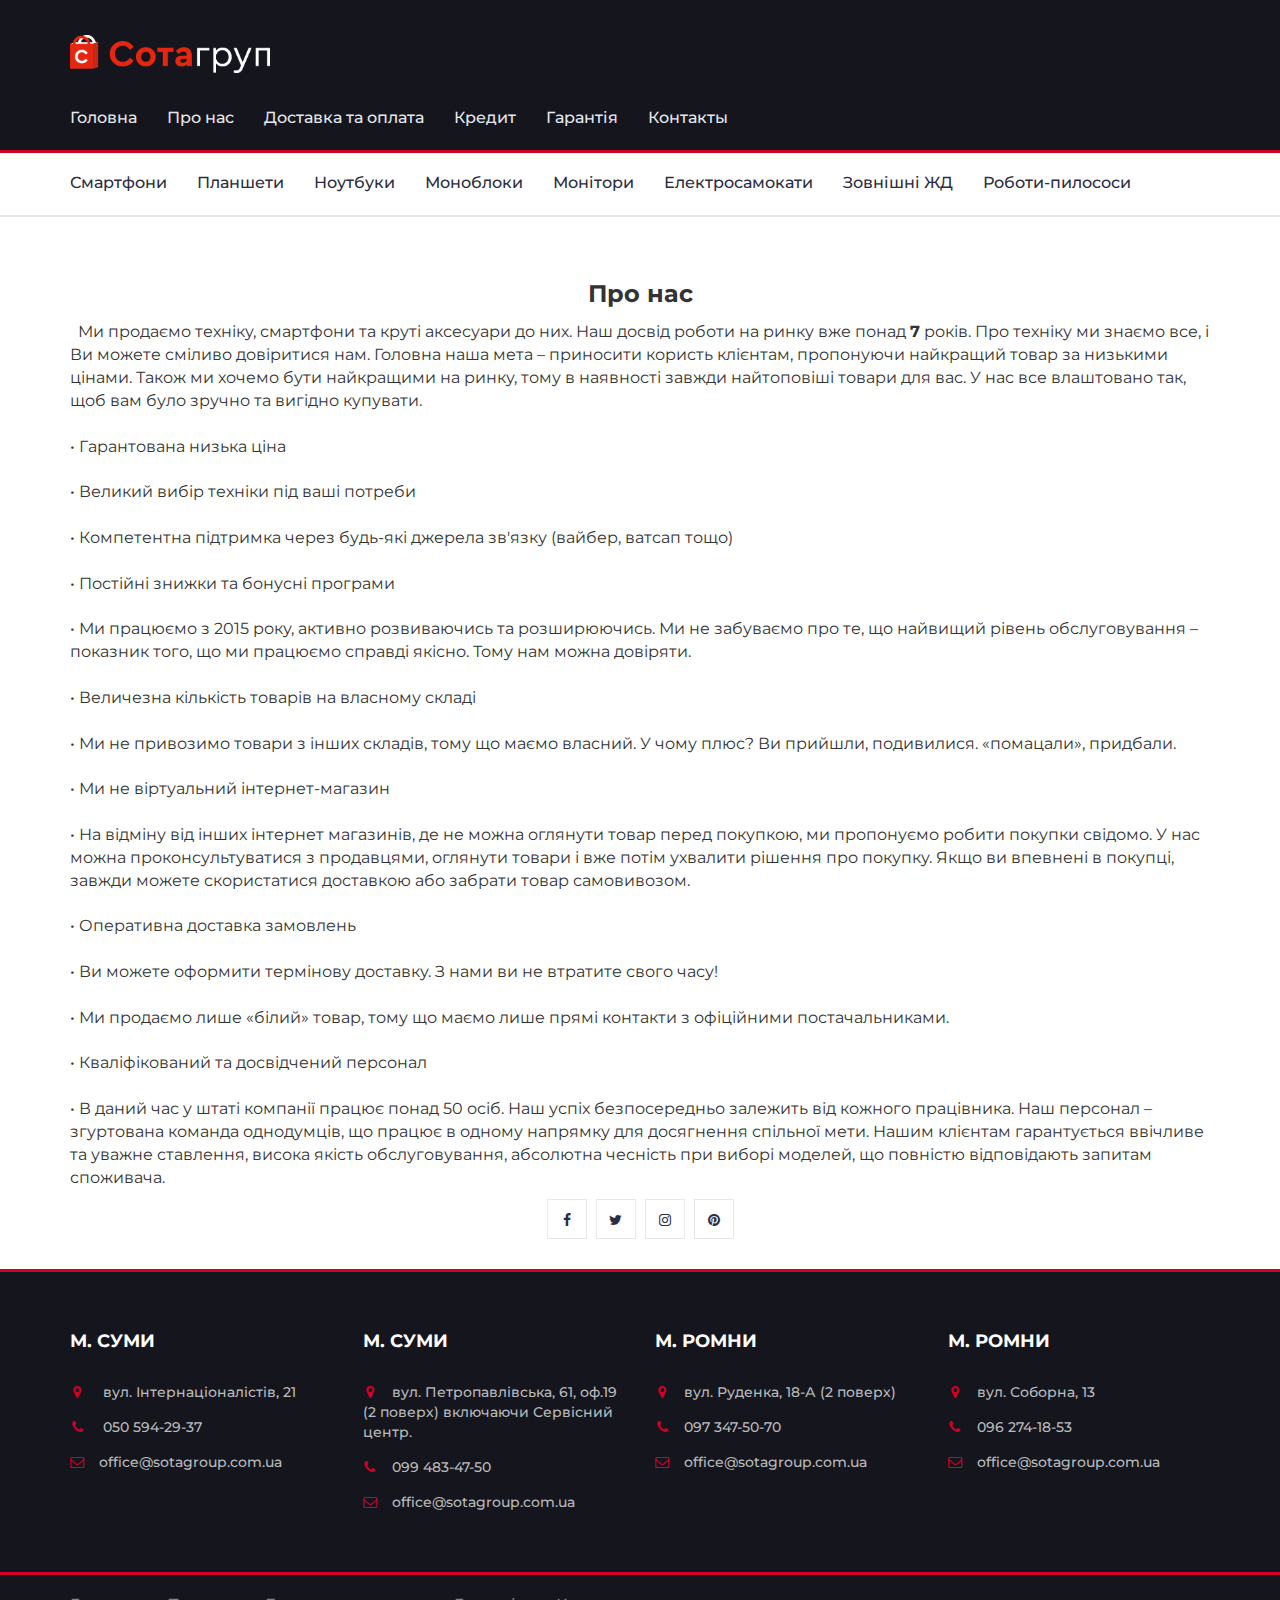
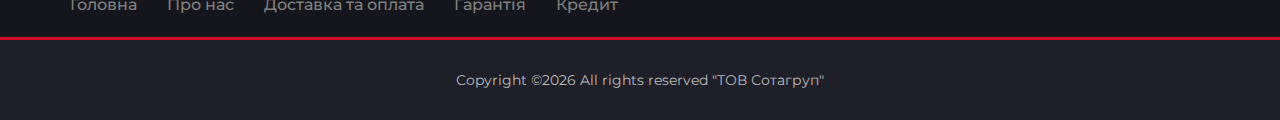
<file: about.html>
<!DOCTYPE html>
<html lang="en">
	<head>
		<meta charset="utf-8">
		<meta http-equiv="X-UA-Compatible" content="IE=edge">
		<meta name="viewport" content="width=device-width, initial-scale=1">
		 <!-- The above 3 meta tags *must* come first in the head; any other head content must come *after* these tags -->

		<title>TOВ Сотигруп</title>

		<!-- Google font -->
		<link href="https://fonts.googleapis.com/css?family=Montserrat:400,500,700" rel="stylesheet">

		<!-- Bootstrap -->
		<link type="text/css" rel="stylesheet" href="css/bootstrap.min.css"/>

		<!-- Slick -->
		<link type="text/css" rel="stylesheet" href="css/slick.css"/>
		<link type="text/css" rel="stylesheet" href="css/slick-theme.css"/>

		<!-- nouislider -->
		<link type="text/css" rel="stylesheet" href="css/nouislider.min.css"/>

		<!-- Font Awesome Icon -->
		<link rel="stylesheet" href="css/font-awesome.min.css">

		<!-- Custom stlylesheet -->
		<link type="text/css" rel="stylesheet" href="css/style.css"/>

		<!-- HTML5 shim and Respond.js for IE8 support of HTML5 elements and media queries -->
		<!-- WARNING: Respond.js doesn't work if you view the page via file:// -->
		<!--[if lt IE 9]>
		  <script src="https://oss.maxcdn.com/html5shiv/3.7.3/html5shiv.min.js"></script>
		  <script src="https://oss.maxcdn.com/respond/1.4.2/respond.min.js"></script>
		<![endif]-->

		<link rel="shortcut icon" href="./fav.png" type="image/png">

    </head>
	<body>
		
		<header>
		
			

			<!-- MAIN HEADER -->
			<div id="header">
				<!-- container -->
				<div class="container">
					<!-- row -->
					<div class="row">
						<!-- LOGO -->
						<div class="col-md-3">
							<div class="header-logo">
								<a href="/" class="logo">
									<img style="width: 200px; margin-top: 20px;" src="./img/logo.png" alt="">
								</a>
							</div>
						</div>
						<!-- /LOGO -->

						<!-- SEARCH BAR -->
						
						<!-- /SEARCH BAR -->

						<!-- ACCOUNT -->
						<div class="col-md-8 clearfix">
							<div class="header-ctn  " >
								
								<!-- <div class="">
									<a style="width: 60px;" href="/">
										
										<span style="font-size: 14px;">Головна</span>
										
									</a>
								</div> -->

								

								
								
								

								

								<!-- Menu Toogle -->
								<div class="menu-toggle">
									<a href="#">
										<i class="fa fa-bars"></i>
										<span>Категорії</span>
									</a>
								</div>
								<!-- /Menu Toogle -->
							</div>
						</div>
						<!-- /ACCOUNT -->
					</div>
					<!-- row -->
				</div>
				<!-- container -->
			</div>
			<!-- /MAIN HEADER -->
		</header>


		

		<!-- NAVIGATION -->
		<nav id="navigation" style="background-color: #15161D; border-bottom: none; border-top: none;">
			<!-- container -->
			<div class="container">
				<!-- responsive-nav -->
				<div style="background-color: #15161D;" id="">
					<!-- NAV -->
					<ul class="main-nav nav navbar-nav nav_two">
						<li class="nav-item "><a href="/index.html">Головна</a></li>
						<li class="nav-item "><a href="/about.html">Про нас</a></li>
						<li class="nav-item "><a href="/delivery.html">Доставка та оплата</a></li>
						<li class="nav-item "><a href="/credit.html">Кредит</a></li>
						<li class="nav-item "><a href="/guarantee.html">Гарантія</a></li>
						<li class="nav-item "><a href="#footer">Контакты</a></li>
						

					</ul>
					<!-- /NAV -->
				</div>
				<!-- /responsive-nav -->
			</div>
			<!-- /container -->
		</nav>
		<!-- /NAVIGATION -->

		<!-- NAVIGATION -->
		<nav id="navigation">
			<!-- container -->
			<div class="container">
				<!-- responsive-nav -->
				<div id="responsive-nav" class="nav-menu">
					<!-- NAV -->
					<ul class="main-nav nav navbar-nav m-mav">
						<li class="nav-item nav-item-r"><a href="/index.html#tab1">Смартфони</a></li>
						<li class="nav-item nav-item-r"><a href="/index.html#tab2">Планшети</a></li>
						<li class="nav-item nav-item-r"><a href="/index.html#tab3">Ноутбуки</a></li>
						<li class="nav-item nav-item-r"><a href="/index.html#tab4">Моноблоки</a></li>
						<li class="nav-item nav-item-r"><a href="/index.html#tab5">Монітори</a></li>
						<li class="nav-item nav-item-r"><a href="/index.html#tab6">Електросамокати</a></li>
						<li class="nav-item nav-item-r"><a href="/index.html#tab7">Зовнішні ЖД</a></li>
						<li class="nav-item nav-item-r"><a href="/index.html#tab8">Роботи-пилососи</a></li>
						

					</ul>
					<!-- /NAV -->
				</div>
				<!-- /responsive-nav -->
			</div>
			<!-- /container -->
		</nav>
		<!-- /NAVIGATION -->


	

		<!-- NEWSLETTER -->
		<div id="newsletter" class="section" style="border-top: none;">
			<!-- container -->
			<div class="container">
				<!-- row -->
				<div class="row">
					<div class="col-md-12">
						<div class="newsletter">
							<p class=""><strong>Про нас</strong></p>
							<div>
								<!-- <img class="col-xs-7" style="" src="https://st.depositphotos.com/1010710/3400/i/600/depositphotos_34000795-stock-photo-electronics-store.jpg" alt="">  -->
							<p style="font-size: 16px; text-align: left;">&nbsp;&nbsp;Ми продаємо техніку, смартфони та круті аксесуари до них. Наш досвід роботи на ринку вже понад <strong>7</strong>  років. Про техніку ми знаємо все, і Ви можете сміливо довіритися нам.
								Головна наша мета – приносити користь клієнтам, пропонуючи найкращий товар за низькими цінами. Також ми хочемо бути найкращими на ринку, тому в наявності завжди найтоповіші товари для вас.
								У нас все влаштовано так, щоб вам було зручно та вигідно купувати.<br>
								<br>
								• Гарантована низька ціна <br>
								<br>
								• Великий вибір техніки під ваші потреби <br>
								<br>
								• Компетентна підтримка через будь-які джерела зв'язку (вайбер, ватсап тощо) <br>
								<br>
								• Постійні знижки та бонусні програми <br>
								<br>
								• Ми працюємо з 2015 року, активно розвиваючись та розширюючись. Ми не забуваємо про те, що найвищий рівень обслуговування – показник того, що ми працюємо справді якісно. Тому нам можна довіряти.<br>
								<br>
								• Величезна кількість товарів на власному складі<br>
								<br>
								
								• Ми не привозимо товари з інших складів, тому що маємо власний. У чому плюс? Ви прийшли, подивилися. «помацали», придбали.<br>
								<br>
								• Ми не віртуальний інтернет-магазин<br>
								<br>
								• На відміну від інших інтернет магазинів, де не можна оглянути товар перед покупкою, ми пропонуємо робити покупки свідомо. У нас можна проконсультуватися з продавцями, оглянути товари і вже потім ухвалити рішення про покупку. Якщо ви впевнені в покупці, завжди можете скористатися доставкою або забрати товар самовивозом.<br>
								<br>
								• Оперативна доставка замовлень<br>
								<br>
								• Ви можете оформити термінову доставку. З нами ви не втратите свого часу!<br>
								<br>
								• Ми продаємо лише «білий» товар, тому що маємо лише прямі контакти з офіційними постачальниками.<br>
								<br>
								• Кваліфікований та досвідчений персонал<br>
								<br>
								• В даний час у штаті компанії працює понад 50 осіб. Наш успіх безпосередньо залежить від кожного працівника. Наш персонал – згуртована команда однодумців, що працює в одному напрямку для досягнення спільної мети. Нашим клієнтам гарантується ввічливе та уважне ставлення, висока якість обслуговування, абсолютна чесність при виборі моделей, що повністю відповідають запитам споживача.<br>
								
								</p>
								<!-- <img class=" " src="https://st.depositphotos.com/1010710/3400/i/600/depositphotos_34000795-stock-photo-electronics-store.jpg" alt=""> -->
							</div>
							
							
							<ul class="newsletter-follow">
								<li>
									<a href="#"><i class="fa fa-facebook"></i></a>
								</li>
								<li>
									<a href="#"><i class="fa fa-twitter"></i></a>
								</li>
								<li>
									<a href="#"><i class="fa fa-instagram"></i></a>
								</li>
								<li>
									<a href="#"><i class="fa fa-pinterest"></i></a>
								</li>
							</ul>
						</div>
					</div>
				</div>
				<!-- /row -->
			</div>
			<!-- /container -->
		</div>
		<!-- /NEWSLETTER -->


		<!-- FOOTER -->
		<footer id="footer">
			<!-- top footer -->
			<div class="section">
				<!-- container -->
				<div class="container">
					<!-- row -->
					<div class="row">
						<div class="col-md-3 col-xs-6">
							<div class="footer">
								<h3 class="footer-title">м. Суми</h3>
								<!-- <p>Lorem ipsum dolor sit amet, consectetur adipisicing elit, sed do eiusmod tempor incididunt ut.</p> -->
								<ul class="footer-links">
									<li><a href=""><i class="fa fa-map-marker"></i> вул. Інтернаціоналістів, 21</a></li>
									<li><a href="tel:+380505942937"><i class="fa fa-phone"></i> 050 594-29-37</a></li>
									<li><a href="#"><i class="fa fa-envelope-o"></i>office@sotagroup.com.ua</a></li>
								</ul>
							</div>
						</div>

						<div class="col-md-3 col-xs-6">
							<div class="footer">
								<h3 class="footer-title">м. Суми</h3>
								<p></p>
								<ul class="footer-links">
									<li><a href="#"><i class="fa fa-map-marker"></i>вул. Петропавлівська, 61, оф.19 <br> (2 поверх) включаючи Сервісний центр.</a></li>
									<li><a href="tel:+380994834750"><i class="fa fa-phone"></i>099 483-47-50</a></li>
									<li><a href="#"><i class="fa fa-envelope-o"></i>office@sotagroup.com.ua</a></li>
								</ul>
							</div>
						</div>

						<div class="col-md-3 col-xs-6">
							<div class="footer">
								<h3 class="footer-title">м. Ромни</h3>
								<p></p>
								<ul class="footer-links">
									<li><a href="#"><i class="fa fa-map-marker"></i>вул. Руденка, 18-А (2 поверх)</a></li>
									<li><a href="tel:+380973475070"><i class="fa fa-phone"></i>097 347-50-70</a></li>
									<li><a href="#"><i class="fa fa-envelope-o"></i>office@sotagroup.com.ua</a></li>
								</ul>
							</div>
						</div>
						
						<div class="col-md-3 col-xs-6">
							<div class="footer">
								<h3 class="footer-title">м. Ромни</h3>
								<p></p>
								<ul class="footer-links">
									<li><a href=""><i class="fa fa-map-marker"></i>вул. Соборна, 13</a></li>
									<li><a href="tel:+380962741853"><i class="fa fa-phone"></i>096 274-18-53</a></li>
									<li><a href="#"><i class="fa fa-envelope-o"></i>office@sotagroup.com.ua</a></li>
								</ul>
							</div>
						</div>
						

						

						<!-- <div class="col-md-3 col-xs-8">
							<div class="footer">
								<h3 class="footer-title">Service</h3>
								<ul class="footer-links">
									<li><a href="#">Головна</a></li>
									<li><a href="#">Про нас</a></li>
									<li><a href="#">Wishlist</a></li>
									<li><a href="#">Track My Order</a></li>
									<li><a href="#">Help</a></li>
								</ul>
							</div>
						</div> -->
					</div>
					<!-- /row -->
				</div>
				<!-- /container -->
			</div>
			<!-- /top footer -->

			<!-- NAVIGATION -->
		<!-- <nav id="navigation nav2">
			
			<div class="container">
				
				<div id="responsive-nav nav2">
					
					<ul class="main-nav nav navbar-nav f-nav">
						<li><a href="#tab6">Головна</a></li>
						<li><a href="#tab7">Про нас</a></li>
						<li><a href="#tab7">Контакти</a></li>
						<li><a href="#tab8">Private police</a></li>
						<li><a href="#tab8">Оплтата і доставка</a></li>
					

					</ul>
					
				</div>
				
			</div>
			
		</nav> -->
		<!-- /NAVIGATION -->

		<!-- NAVIGATION -->
		<nav id="navigation" style="background-color: #15161D; border-bottom: 3px solid #D10024 !important;">
			<!-- container -->
			<div class="container">
				<!-- responsive-nav -->
				<div style="background-color: #15161D;" id="">
					<!-- NAV -->
					<ul class="main-nav nav navbar-nav">
						<li class="nav-item"><a style="color: gray;" href="#tab1">Головна</a></li>
						<li class="nav-item"><a style="color: gray;" href="#tab2">Про нас</a></li>
						<li class="nav-item"><a style="color: gray;" href="#tab3">Доставка та оплата</a></li>
						<li class="nav-item"><a style="color: gray;" href="#tab4">Гарантія</a></li>
						<li class="nav-item"><a style="color: gray;" href="#tab5">Кредит</a></li>
						<!-- <li class="nav-item"><a style="color: gray;" href="#tab6">Електросамокати</a></li>
						<li class="nav-item"><a style="color: gray;" href="#tab7">Зовнішні ЖД</a></li>
						<li class="nav-item"><a style="color: gray;" href="#tab8">Роботи-пилососи</a></li> -->
						

					</ul>
					<!-- /NAV -->
				</div>
				<!-- /responsive-nav -->
			</div>
			<!-- /container -->
		</nav>
		<!-- /NAVIGATION -->

			<!-- bottom footer -->
			<div id="bottom-footer" class="section">
				<div class="container">
					<!-- row -->
					<div class="row">
						<div class="col-md-12 text-center">
					<!-- 		<ul class="footer-payments">
								<li><a href="#"><i class="fa fa-cc-visa"></i></a></li>
								<li><a href="#"><i class="fa fa-credit-card"></i></a></li>
								<li><a href="#"><i class="fa fa-cc-paypal"></i></a></li>
								<li><a href="#"><i class="fa fa-cc-mastercard"></i></a></li>
								<li><a href="#"><i class="fa fa-cc-discover"></i></a></li>
								<li><a href="#"><i class="fa fa-cc-amex"></i></a></li>
							</ul>
							<span class="copyright"> -->
								<!-- Link back to Colorlib can't be removed. Template is licensed under CC BY 3.0. -->
								Copyright &copy;<script>document.write(new Date().getFullYear());</script> All rights reserved "ТОВ Сотагруп"</a>
							<!-- Link back to Colorlib can't be removed. Template is licensed under CC BY 3.0. -->
							</span>
						</div>
					</div>
						<!-- /row -->
				</div>
				<!-- /container -->
			</div>
			<!-- /bottom footer -->
		</footer>
		<!-- /FOOTER -->

		<!-- jQuery Plugins -->
		<script src="js/jquery.min.js"></script>
		<script src="js/bootstrap.min.js"></script>
		<script src="js/slick.min.js"></script>
		<script src="js/nouislider.min.js"></script>
		<script src="js/jquery.zoom.min.js"></script>
		<script src="js/main.js"></script>

	</body>
</html>
</file>
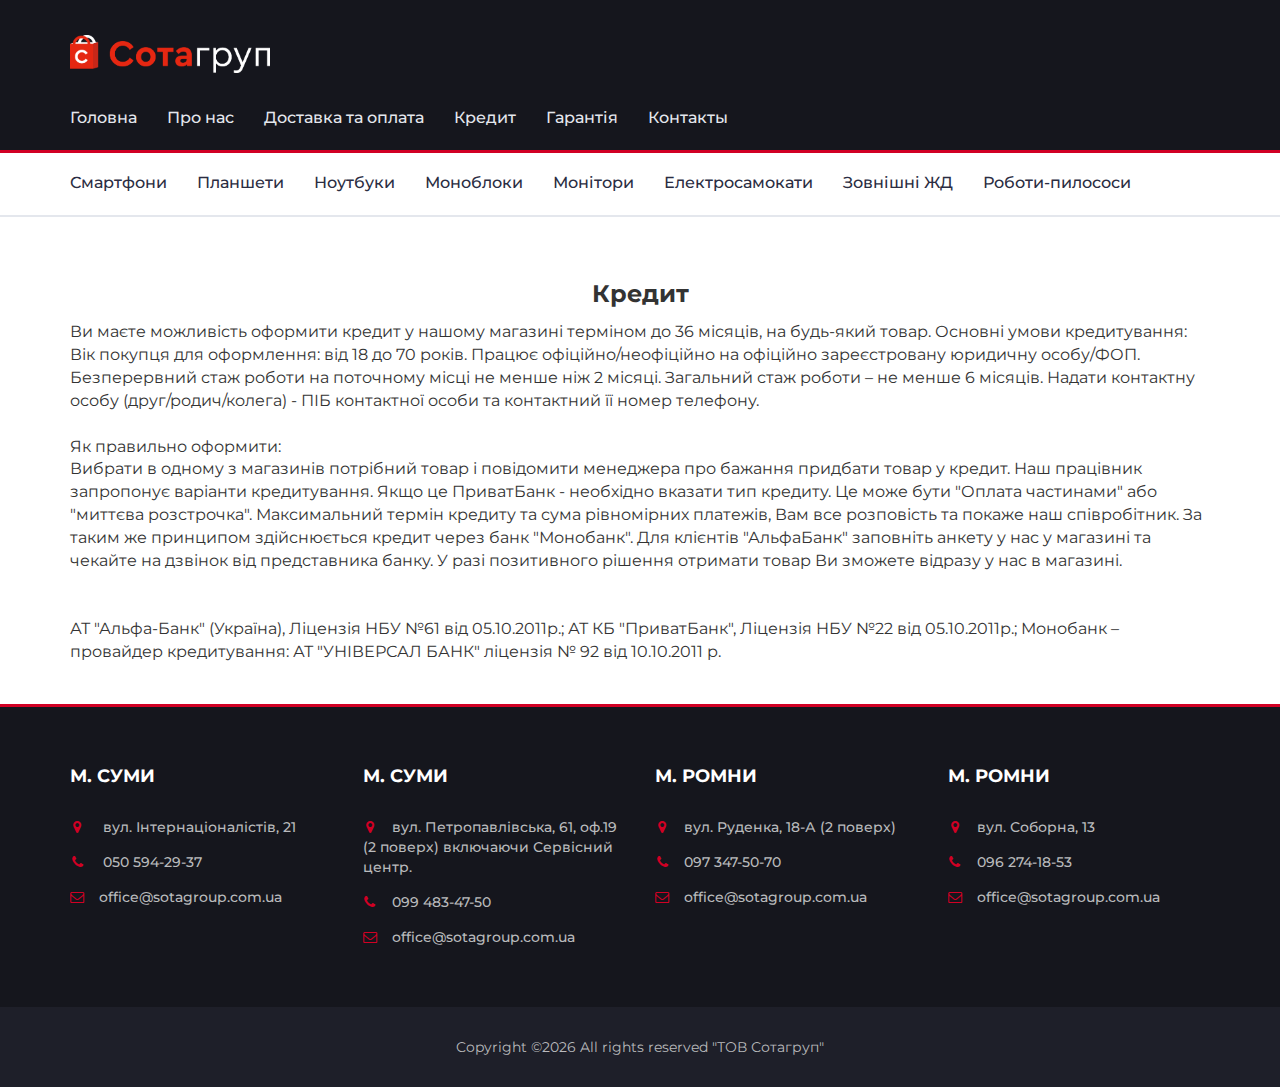
<file: credit.html>
<!DOCTYPE html>
<html lang="en">
	<head>
		<meta charset="utf-8">
		<meta http-equiv="X-UA-Compatible" content="IE=edge">
		<meta name="viewport" content="width=device-width, initial-scale=1">
		 <!-- The above 3 meta tags *must* come first in the head; any other head content must come *after* these tags -->

		<title>TOВ Сотигруп</title>

		<!-- Google font -->
		<link href="https://fonts.googleapis.com/css?family=Montserrat:400,500,700" rel="stylesheet">

		<!-- Bootstrap -->
		<link type="text/css" rel="stylesheet" href="css/bootstrap.min.css"/>

		<!-- Slick -->
		<link type="text/css" rel="stylesheet" href="css/slick.css"/>
		<link type="text/css" rel="stylesheet" href="css/slick-theme.css"/>

		<!-- nouislider -->
		<link type="text/css" rel="stylesheet" href="css/nouislider.min.css"/>

		<!-- Font Awesome Icon -->
		<link rel="stylesheet" href="css/font-awesome.min.css">

		<!-- Custom stlylesheet -->
		<link type="text/css" rel="stylesheet" href="css/style.css"/>

		<!-- HTML5 shim and Respond.js for IE8 support of HTML5 elements and media queries -->
		<!-- WARNING: Respond.js doesn't work if you view the page via file:// -->
		<!--[if lt IE 9]>
		  <script src="https://oss.maxcdn.com/html5shiv/3.7.3/html5shiv.min.js"></script>
		  <script src="https://oss.maxcdn.com/respond/1.4.2/respond.min.js"></script>
		<![endif]-->

		<link rel="shortcut icon" href="./fav.png" type="image/png">

    </head>
	<body>
		
		<header>
		
			

			<!-- MAIN HEADER -->
			<div id="header">
				<!-- container -->
				<div class="container">
					<!-- row -->
					<div class="row">
						<!-- LOGO -->
						<div class="col-md-3">
							<div class="header-logo">
								<a href="/" class="logo">
									<img style="width: 200px; margin-top: 20px;" src="./img/logo.png" alt="">
								</a>
							</div>
						</div>
						<!-- /LOGO -->

						<!-- SEARCH BAR -->
						
						<!-- /SEARCH BAR -->

						<!-- ACCOUNT -->
						<div class="col-md-8 clearfix">
							<div class="header-ctn  " >
								
								<!-- <div class="">
									<a style="width: 60px;" href="/">
										
										<span style="font-size: 14px;">Головна</span>
										
									</a>
								</div> -->

								

								
								
								

								

								<!-- Menu Toogle -->
								<div class="menu-toggle">
									<a href="#">
										<i class="fa fa-bars"></i>
										<span>Категорії</span>
									</a>
								</div>
								<!-- /Menu Toogle -->
							</div>
						</div>
						<!-- /ACCOUNT -->
					</div>
					<!-- row -->
				</div>
				<!-- container -->
			</div>
			<!-- /MAIN HEADER -->
		</header>


		

		<!-- NAVIGATION -->
		<nav id="navigation" style="background-color: #15161D; border-bottom: none; border-top: none;">
			<!-- container -->
			<div class="container">
				<!-- responsive-nav -->
				<div style="background-color: #15161D;" id="">
					<!-- NAV -->
					<ul class="main-nav nav navbar-nav nav_two">
						<li class="nav-item "><a href="/index.html">Головна</a></li>
						<li class="nav-item "><a href="/about.html">Про нас</a></li>
						<li class="nav-item "><a href="/delivery.html">Доставка та оплата</a></li>
						<li class="nav-item "><a href="/credit.html">Кредит</a></li>
						<li class="nav-item "><a href="/guarantee.html">Гарантія</a></li>
						<li class="nav-item "><a href="#footer">Контакты</a></li>
						

					</ul>
					<!-- /NAV -->
				</div>
				<!-- /responsive-nav -->
			</div>
			<!-- /container -->
		</nav>
		<!-- /NAVIGATION -->

		<!-- NAVIGATION -->
		<nav id="navigation">
			<!-- container -->
			<div class="container">
				<!-- responsive-nav -->
				<div id="responsive-nav" class="nav-menu">
					<!-- NAV -->
					<ul class="main-nav nav navbar-nav m-mav">
						<li class="nav-item nav-item-r"><a href="/index.html#tab1">Смартфони</a></li>
						<li class="nav-item nav-item-r"><a href="/index.html#tab2">Планшети</a></li>
						<li class="nav-item nav-item-r"><a href="/index.html#tab3">Ноутбуки</a></li>
						<li class="nav-item nav-item-r"><a href="/index.html#tab4">Моноблоки</a></li>
						<li class="nav-item nav-item-r"><a href="/index.html#tab5">Монітори</a></li>
						<li class="nav-item nav-item-r"><a href="/index.html#tab6">Електросамокати</a></li>
						<li class="nav-item nav-item-r"><a href="/index.html#tab7">Зовнішні ЖД</a></li>
						<li class="nav-item nav-item-r"><a href="/index.html#tab8">Роботи-пилососи</a></li>
						

					</ul>
					<!-- /NAV -->
				</div>
				<!-- /responsive-nav -->
			</div>
			<!-- /container -->
		</nav>
		<!-- /NAVIGATION -->


	

		<!-- NEWSLETTER -->
		<div id="newsletter" class="section" style="border-top: none;">
			<!-- container -->
			<div class="container">
				<!-- row -->
				<div class="row">
					<div class="col-md-12">
						<div class="newsletter">
							<p class=""><strong>Кредит</strong></p>
							<div>
								<!-- <img class="col-xs-7" style="" src="https://st.depositphotos.com/1010710/3400/i/600/depositphotos_34000795-stock-photo-electronics-store.jpg" alt="">  -->
							<p style="font-size: 16px; text-align: left;">
								

                                Ви маєте можливість оформити кредит у нашому магазині терміном до 36 місяців, на будь-який товар.

                                Основні умови кредитування:
                                Вік покупця для оформлення: від 18 до 70 років.
                                Працює офіційно/неофіційно на офіційно зареєстровану юридичну особу/ФОП.
                                Безперервний стаж роботи на поточному місці не менше ніж 2 місяці.
                                Загальний стаж роботи – не менше 6 місяців.
                                Надати контактну особу (друг/родич/колега) - ПІБ контактної особи та контактний її номер телефону.
                                <br>   <br>  Як правильно оформити: <br>
                                Вибрати в одному з магазинів потрібний товар і повідомити менеджера про бажання придбати товар у кредит. Наш працівник запропонує варіанти кредитування. Якщо це ПриватБанк - необхідно вказати тип кредиту. Це може бути "Оплата частинами" або "миттєва розстрочка". Максимальний термін кредиту та сума рівномірних платежів, Вам все розповість та покаже наш співробітник. За таким же принципом здійснюється кредит через банк "Монобанк". Для клієнтів "АльфаБанк" заповніть анкету у нас у магазині та чекайте на дзвінок від представника банку. У разі позитивного рішення отримати товар Ви зможете відразу у нас в магазині.
                                <br>  <br>  <br>
                                АТ "Альфа-Банк" (Україна), Ліцензія НБУ №61 від 05.10.2011р.; АТ КБ "ПриватБанк", Ліцензія НБУ №22 від 05.10.2011р.; Монобанк – провайдер кредитування: АТ "УНІВЕРСАЛ БАНК" ліцензія № 92 від 10.10.2011 р.
                                
                                
							</p>
								<!-- <img class=" " src="https://st.depositphotos.com/1010710/3400/i/600/depositphotos_34000795-stock-photo-electronics-store.jpg" alt=""> -->
							</div>
						
						</div>
					</div>
				</div>
				<!-- /row -->
			</div>
			<!-- /container -->
		</div>
		<!-- /NEWSLETTER -->


		<!-- FOOTER -->
		<footer id="footer">
			<!-- top footer -->
			<div class="section">
				<!-- container -->
				<div class="container">
					<!-- row -->
					<div class="row">
						<div class="col-md-3 col-xs-6">
							<div class="footer">
								<h3 class="footer-title">м. Суми</h3>
								<!-- <p>Lorem ipsum dolor sit amet, consectetur adipisicing elit, sed do eiusmod tempor incididunt ut.</p> -->
								<ul class="footer-links">
									<li><a href=""><i class="fa fa-map-marker"></i> вул. Інтернаціоналістів, 21</a></li>
									<li><a href="tel:+380505942937"><i class="fa fa-phone"></i> 050 594-29-37</a></li>
									<li><a href="#"><i class="fa fa-envelope-o"></i>office@sotagroup.com.ua</a></li>
								</ul>
							</div>
						</div>

						<div class="col-md-3 col-xs-6">
							<div class="footer">
								<h3 class="footer-title">м. Суми</h3>
								<p></p>
								<ul class="footer-links">
									<li><a href="#"><i class="fa fa-map-marker"></i>вул. Петропавлівська, 61, оф.19 <br> (2 поверх) включаючи Сервісний центр.</a></li>
									<li><a href="tel:+380994834750"><i class="fa fa-phone"></i>099 483-47-50</a></li>
									<li><a href="#"><i class="fa fa-envelope-o"></i>office@sotagroup.com.ua</a></li>
								</ul>
							</div>
						</div>

						<div class="col-md-3 col-xs-6">
							<div class="footer">
								<h3 class="footer-title">м. Ромни</h3>
								<p></p>
								<ul class="footer-links">
									<li><a href="#"><i class="fa fa-map-marker"></i>вул. Руденка, 18-А (2 поверх)</a></li>
									<li><a href="tel:+380973475070"><i class="fa fa-phone"></i>097 347-50-70</a></li>
									<li><a href="#"><i class="fa fa-envelope-o"></i>office@sotagroup.com.ua</a></li>
								</ul>
							</div>
						</div>
						
						<div class="col-md-3 col-xs-6">
							<div class="footer">
								<h3 class="footer-title">м. Ромни</h3>
								<p></p>
								<ul class="footer-links">
									<li><a href=""><i class="fa fa-map-marker"></i>вул. Соборна, 13</a></li>
									<li><a href="tel:+380962741853"><i class="fa fa-phone"></i>096 274-18-53</a></li>
									<li><a href="#"><i class="fa fa-envelope-o"></i>office@sotagroup.com.ua</a></li>
								</ul>
							</div>
						</div>
						

						

						
					</div>
					<!-- /row -->
				</div>
				<!-- /container -->
			</div>
			<!-- /top footer -->

			<!-- NAVIGATION -->
		<!-- <nav id="navigation nav2">
			
			<div class="container">
				
				<div id="responsive-nav nav2">
					
					<ul class="main-nav nav navbar-nav f-nav">
						<li><a href="#tab6">Головна</a></li>
						<li><a href="#tab7">Про нас</a></li>
						<li><a href="#tab7">Контакти</a></li>
						<li><a href="#tab8">Private police</a></li>
						<li><a href="#tab8">Оплтата і доставка</a></li>
					

					</ul>
					
				</div>
				
			</div>
			
		</nav> -->
		<!-- /NAVIGATION -->

		

			<!-- bottom footer -->
			<div id="bottom-footer" class="section">
				<div class="container">
					<!-- row -->
					<div class="row">
						<div class="col-md-12 text-center">
					
								Copyright &copy;<script>document.write(new Date().getFullYear());</script> All rights reserved "ТОВ Сотагруп"</a>
						
							</span>
						</div>
					</div>
						<!-- /row -->
				</div>
				<!-- /container -->
			</div>
			<!-- /bottom footer -->
		</footer>
		<!-- /FOOTER -->

		<!-- jQuery Plugins -->
		<script src="js/jquery.min.js"></script>
		<script src="js/bootstrap.min.js"></script>
		<script src="js/slick.min.js"></script>
		<script src="js/nouislider.min.js"></script>
		<script src="js/jquery.zoom.min.js"></script>
		<script src="js/main.js"></script>

	</body>
</html>
</file>
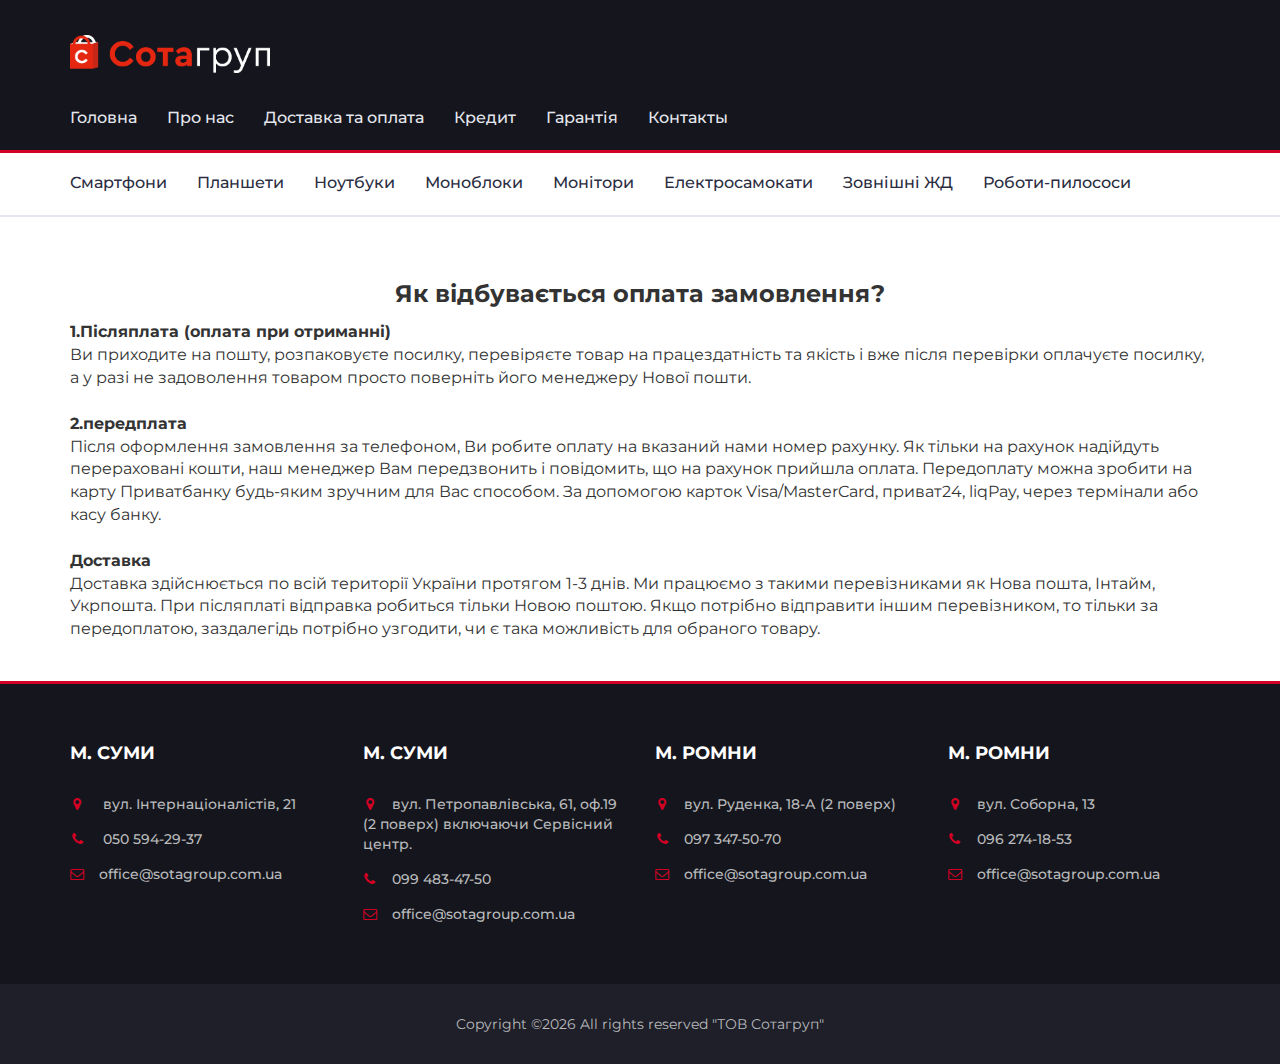
<file: delivery.html>
<!DOCTYPE html>
<html lang="en">
	<head>
		<meta charset="utf-8">
		<meta http-equiv="X-UA-Compatible" content="IE=edge">
		<meta name="viewport" content="width=device-width, initial-scale=1">
		 <!-- The above 3 meta tags *must* come first in the head; any other head content must come *after* these tags -->

		<title>TOВ Сотигруп</title>

		<!-- Google font -->
		<link href="https://fonts.googleapis.com/css?family=Montserrat:400,500,700" rel="stylesheet">

		<!-- Bootstrap -->
		<link type="text/css" rel="stylesheet" href="css/bootstrap.min.css"/>

		<!-- Slick -->
		<link type="text/css" rel="stylesheet" href="css/slick.css"/>
		<link type="text/css" rel="stylesheet" href="css/slick-theme.css"/>

		<!-- nouislider -->
		<link type="text/css" rel="stylesheet" href="css/nouislider.min.css"/>

		<!-- Font Awesome Icon -->
		<link rel="stylesheet" href="css/font-awesome.min.css">

		<!-- Custom stlylesheet -->
		<link type="text/css" rel="stylesheet" href="css/style.css"/>

		<!-- HTML5 shim and Respond.js for IE8 support of HTML5 elements and media queries -->
		<!-- WARNING: Respond.js doesn't work if you view the page via file:// -->
		<!--[if lt IE 9]>
		  <script src="https://oss.maxcdn.com/html5shiv/3.7.3/html5shiv.min.js"></script>
		  <script src="https://oss.maxcdn.com/respond/1.4.2/respond.min.js"></script>
		<![endif]-->

		<link rel="shortcut icon" href="./fav.png" type="image/png">

    </head>
	<body>
		
		<header>
		
			

			<!-- MAIN HEADER -->
			<div id="header">
				<!-- container -->
				<div class="container">
					<!-- row -->
					<div class="row">
						<!-- LOGO -->
						<div class="col-md-3">
							<div class="header-logo">
								<a href="/" class="logo">
									<img style="width: 200px; margin-top: 20px;" src="./img/logo.png" alt="">
								</a>
							</div>
						</div>
						<!-- /LOGO -->

						<!-- SEARCH BAR -->
						
						<!-- /SEARCH BAR -->

						<!-- ACCOUNT -->
						<div class="col-md-8 clearfix">
							<div class="header-ctn  " >
								
								<!-- <div class="">
									<a style="width: 60px;" href="/">
										
										<span style="font-size: 14px;">Головна</span>
										
									</a>
								</div> -->

								

								
								
								

								

								<!-- Menu Toogle -->
								<div class="menu-toggle">
									<a href="#">
										<i class="fa fa-bars"></i>
										<span>Категорії</span>
									</a>
								</div>
								<!-- /Menu Toogle -->
							</div>
						</div>
						<!-- /ACCOUNT -->
					</div>
					<!-- row -->
				</div>
				<!-- container -->
			</div>
			<!-- /MAIN HEADER -->
		</header>


		

		<!-- NAVIGATION -->
		<nav id="navigation" style="background-color: #15161D; border-bottom: none; border-top: none;">
			<!-- container -->
			<div class="container">
				<!-- responsive-nav -->
				<div style="background-color: #15161D;" id="">
					<!-- NAV -->
					<ul class="main-nav nav navbar-nav nav_two">
						<li class="nav-item "><a href="/index.html">Головна</a></li>
						<li class="nav-item "><a href="/about.html">Про нас</a></li>
						<li class="nav-item "><a href="/delivery.html">Доставка та оплата</a></li>
						<li class="nav-item "><a href="/credit.html">Кредит</a></li>
						<li class="nav-item "><a href="/guarantee.html">Гарантія</a></li>
						<li class="nav-item "><a href="#footer">Контакты</a></li>
						

					</ul>
					<!-- /NAV -->
				</div>
				<!-- /responsive-nav -->
			</div>
			<!-- /container -->
		</nav>
		<!-- /NAVIGATION -->

		<!-- NAVIGATION -->
		<nav id="navigation">
			<!-- container -->
			<div class="container">
				<!-- responsive-nav -->
				<div id="responsive-nav" class="nav-menu">
					<!-- NAV -->
					<ul class="main-nav nav navbar-nav m-mav">
						<li class="nav-item nav-item-r"><a href="/index.html#tab1">Смартфони</a></li>
						<li class="nav-item nav-item-r"><a href="/index.html#tab2">Планшети</a></li>
						<li class="nav-item nav-item-r"><a href="/index.html#tab3">Ноутбуки</a></li>
						<li class="nav-item nav-item-r"><a href="/index.html#tab4">Моноблоки</a></li>
						<li class="nav-item nav-item-r"><a href="/index.html#tab5">Монітори</a></li>
						<li class="nav-item nav-item-r"><a href="/index.html#tab6">Електросамокати</a></li>
						<li class="nav-item nav-item-r"><a href="/index.html#tab7">Зовнішні ЖД</a></li>
						<li class="nav-item nav-item-r"><a href="/index.html#tab8">Роботи-пилососи</a></li>
						

					</ul>
					<!-- /NAV -->
				</div>
				<!-- /responsive-nav -->
			</div>
			<!-- /container -->
		</nav>
		<!-- /NAVIGATION -->


	

		<!-- NEWSLETTER -->
		<div id="newsletter" class="section" style="border-top: none;">
			<!-- container -->
			<div class="container">
				<!-- row -->
				<div class="row">
					<div class="col-md-12">
						<div class="newsletter">
							<p class=""><strong>Як відбувається оплата замовлення?</strong></p>
							<div>
								<!-- <img class="col-xs-7" style="" src="https://st.depositphotos.com/1010710/3400/i/600/depositphotos_34000795-stock-photo-electronics-store.jpg" alt="">  -->
							<p style="font-size: 16px; text-align: left;">
								

					<strong>1.Післяплата (оплата при отриманні) </strong> <br>
					Ви приходите на пошту, розпаковуєте посилку, перевіряєте товар на працездатність та якість і вже після перевірки оплачуєте посилку, а у разі не задоволення товаром просто поверніть його менеджеру Нової пошти.
					<br>
					<br><strong>2.передплата</strong> <br>
					Після оформлення замовлення за телефоном, Ви робите оплату на вказаний нами номер рахунку. Як тільки на рахунок надійдуть перераховані кошти, наш менеджер Вам передзвонить і повідомить, що на рахунок прийшла оплата. Передоплату можна зробити на карту Приватбанку будь-яким зручним для Вас способом. За допомогою карток Visa/MasterCard, приват24, liqPay, через термінали або касу банку.
								<br>
								<br><strong>Доставка</strong><br>
					Доставка здійснюється по всій території України протягом 1-3 днів. Ми працюємо з такими перевізниками як Нова пошта, Інтайм, Укрпошта. При післяплаті відправка робиться тільки Новою поштою. Якщо потрібно відправити іншим перевізником, то тільки за передоплатою, заздалегідь потрібно узгодити, чи є така можливість для обраного товару.

							</p>
								<!-- <img class=" " src="https://st.depositphotos.com/1010710/3400/i/600/depositphotos_34000795-stock-photo-electronics-store.jpg" alt=""> -->
							</div>
						
						</div>
					</div>
				</div>
				<!-- /row -->
			</div>
			<!-- /container -->
		</div>
		<!-- /NEWSLETTER -->


		<!-- FOOTER -->
		<footer id="footer">
			<!-- top footer -->
			<div class="section">
				<!-- container -->
				<div class="container">
					<!-- row -->
					<div class="row">
						<div class="col-md-3 col-xs-6">
							<div class="footer">
								<h3 class="footer-title">м. Суми</h3>
								<!-- <p>Lorem ipsum dolor sit amet, consectetur adipisicing elit, sed do eiusmod tempor incididunt ut.</p> -->
								<ul class="footer-links">
									<li><a href=""><i class="fa fa-map-marker"></i> вул. Інтернаціоналістів, 21</a></li>
									<li><a href="tel:+380505942937"><i class="fa fa-phone"></i> 050 594-29-37</a></li>
									<li><a href="#"><i class="fa fa-envelope-o"></i>office@sotagroup.com.ua</a></li>
								</ul>
							</div>
						</div>

						<div class="col-md-3 col-xs-6">
							<div class="footer">
								<h3 class="footer-title">м. Суми</h3>
								<p></p>
								<ul class="footer-links">
									<li><a href="#"><i class="fa fa-map-marker"></i>вул. Петропавлівська, 61, оф.19 <br> (2 поверх) включаючи Сервісний центр.</a></li>
									<li><a href="tel:+380994834750"><i class="fa fa-phone"></i>099 483-47-50</a></li>
									<li><a href="#"><i class="fa fa-envelope-o"></i>office@sotagroup.com.ua</a></li>
								</ul>
							</div>
						</div>

						<div class="col-md-3 col-xs-6">
							<div class="footer">
								<h3 class="footer-title">м. Ромни</h3>
								<p></p>
								<ul class="footer-links">
									<li><a href="#"><i class="fa fa-map-marker"></i>вул. Руденка, 18-А (2 поверх)</a></li>
									<li><a href="tel:+380973475070"><i class="fa fa-phone"></i>097 347-50-70</a></li>
									<li><a href="#"><i class="fa fa-envelope-o"></i>office@sotagroup.com.ua</a></li>
								</ul>
							</div>
						</div>
						
						<div class="col-md-3 col-xs-6">
							<div class="footer">
								<h3 class="footer-title">м. Ромни</h3>
								<p></p>
								<ul class="footer-links">
									<li><a href=""><i class="fa fa-map-marker"></i>вул. Соборна, 13</a></li>
									<li><a href="tel:+380962741853"><i class="fa fa-phone"></i>096 274-18-53</a></li>
									<li><a href="#"><i class="fa fa-envelope-o"></i>office@sotagroup.com.ua</a></li>
								</ul>
							</div>
						</div>
						

						

						
					</div>
					<!-- /row -->
				</div>
				<!-- /container -->
			</div>
			<!-- /top footer -->

			<!-- NAVIGATION -->
		<!-- <nav id="navigation nav2">
			
			<div class="container">
				
				<div id="responsive-nav nav2">
					
					<ul class="main-nav nav navbar-nav f-nav">
						<li><a href="#tab6">Головна</a></li>
						<li><a href="#tab7">Про нас</a></li>
						<li><a href="#tab7">Контакти</a></li>
						<li><a href="#tab8">Private police</a></li>
						<li><a href="#tab8">Оплтата і доставка</a></li>
					

					</ul>
					
				</div>
				
			</div>
			
		</nav> -->
		<!-- /NAVIGATION -->

		

			<!-- bottom footer -->
			<div id="bottom-footer" class="section">
				<div class="container">
					<!-- row -->
					<div class="row">
						<div class="col-md-12 text-center">
					
								Copyright &copy;<script>document.write(new Date().getFullYear());</script> All rights reserved "ТОВ Сотагруп"</a>
						
							</span>
						</div>
					</div>
						<!-- /row -->
				</div>
				<!-- /container -->
			</div>
			<!-- /bottom footer -->
		</footer>
		<!-- /FOOTER -->

		<!-- jQuery Plugins -->
		<script src="js/jquery.min.js"></script>
		<script src="js/bootstrap.min.js"></script>
		<script src="js/slick.min.js"></script>
		<script src="js/nouislider.min.js"></script>
		<script src="js/jquery.zoom.min.js"></script>
		<script src="js/main.js"></script>

	</body>
</html>
</file>
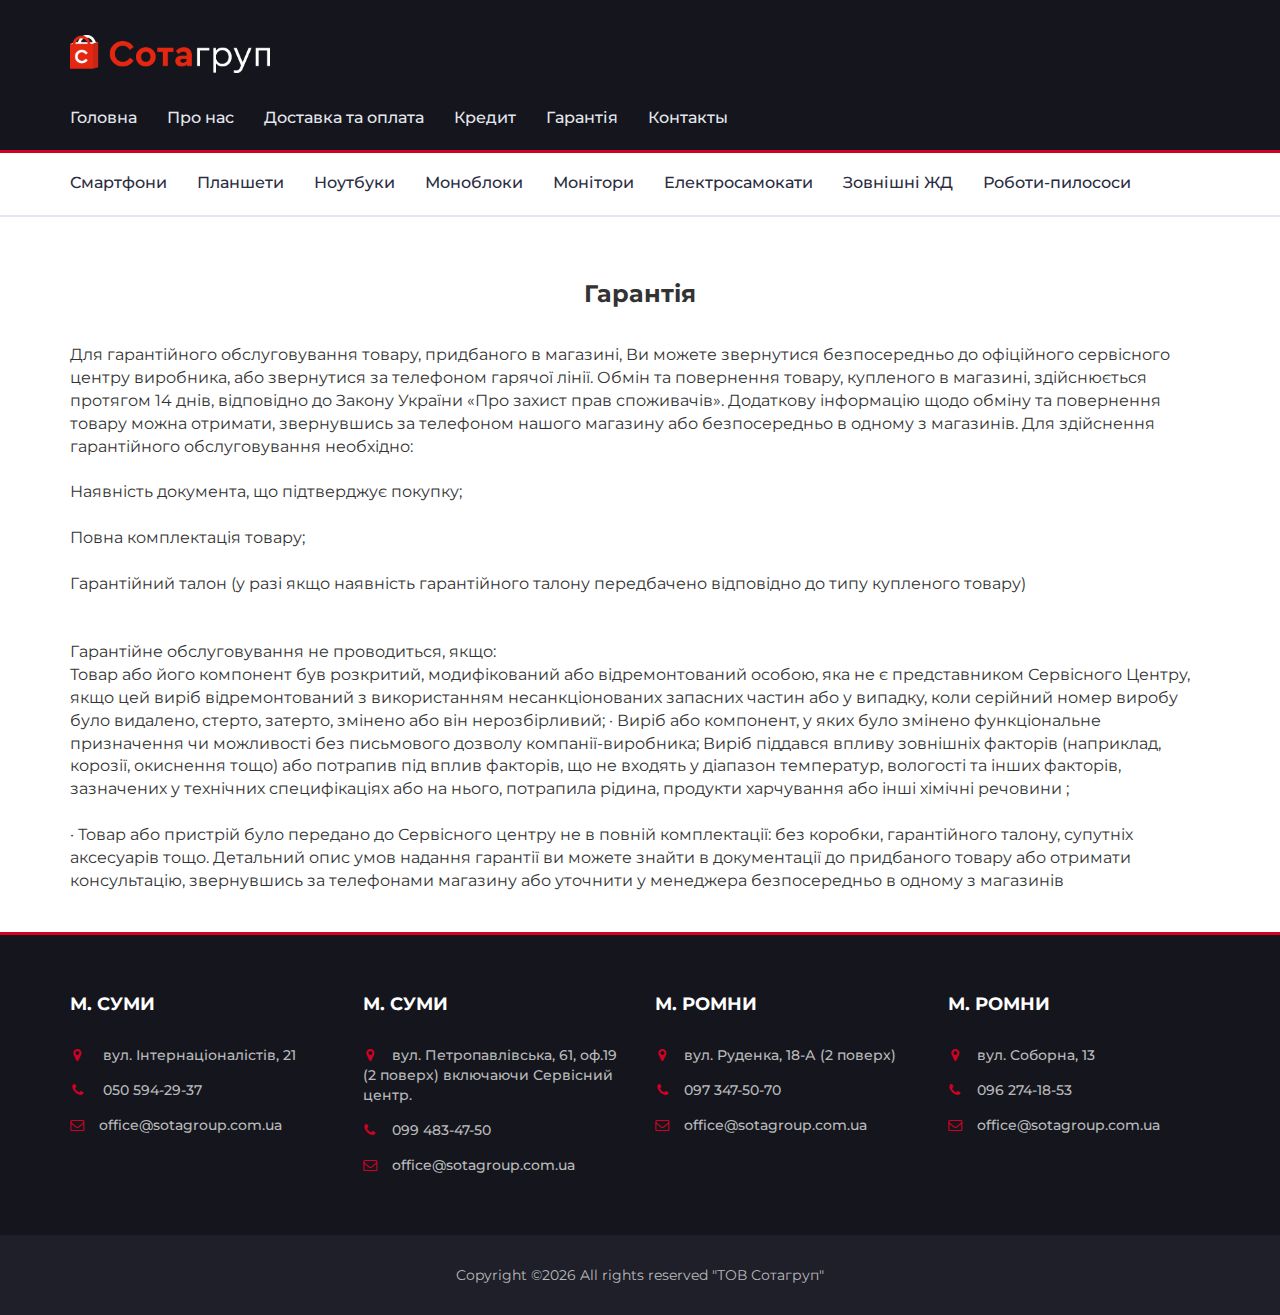
<file: guarantee.html>
<!DOCTYPE html>
<html lang="en">
	<head>
		<meta charset="utf-8">
		<meta http-equiv="X-UA-Compatible" content="IE=edge">
		<meta name="viewport" content="width=device-width, initial-scale=1">
		 <!-- The above 3 meta tags *must* come first in the head; any other head content must come *after* these tags -->

		<title>TOВ Сотигруп</title>

		<!-- Google font -->
		<link href="https://fonts.googleapis.com/css?family=Montserrat:400,500,700" rel="stylesheet">

		<!-- Bootstrap -->
		<link type="text/css" rel="stylesheet" href="css/bootstrap.min.css"/>

		<!-- Slick -->
		<link type="text/css" rel="stylesheet" href="css/slick.css"/>
		<link type="text/css" rel="stylesheet" href="css/slick-theme.css"/>

		<!-- nouislider -->
		<link type="text/css" rel="stylesheet" href="css/nouislider.min.css"/>

		<!-- Font Awesome Icon -->
		<link rel="stylesheet" href="css/font-awesome.min.css">

		<!-- Custom stlylesheet -->
		<link type="text/css" rel="stylesheet" href="css/style.css"/>

		<!-- HTML5 shim and Respond.js for IE8 support of HTML5 elements and media queries -->
		<!-- WARNING: Respond.js doesn't work if you view the page via file:// -->
		<!--[if lt IE 9]>
		  <script src="https://oss.maxcdn.com/html5shiv/3.7.3/html5shiv.min.js"></script>
		  <script src="https://oss.maxcdn.com/respond/1.4.2/respond.min.js"></script>
		<![endif]-->

		<link rel="shortcut icon" href="./fav.png" type="image/png">

    </head>
	<body>
		
		<header>
		
			

			<!-- MAIN HEADER -->
			<div id="header">
				<!-- container -->
				<div class="container">
					<!-- row -->
					<div class="row">
						<!-- LOGO -->
						<div class="col-md-3">
							<div class="header-logo">
								<a href="/" class="logo">
									<img style="width: 200px; margin-top: 20px;" src="./img/logo.png" alt="">
								</a>
							</div>
						</div>
						<!-- /LOGO -->

						<!-- SEARCH BAR -->
						
						<!-- /SEARCH BAR -->

						<!-- ACCOUNT -->
						<div class="col-md-8 clearfix">
							<div class="header-ctn  " >
								
								<!-- <div class="">
									<a style="width: 60px;" href="/">
										
										<span style="font-size: 14px;">Головна</span>
										
									</a>
								</div> -->

								

								
								
								

								

								<!-- Menu Toogle -->
								<div class="menu-toggle">
									<a href="#">
										<i class="fa fa-bars"></i>
										<span>Категорії</span>
									</a>
								</div>
								<!-- /Menu Toogle -->
							</div>
						</div>
						<!-- /ACCOUNT -->
					</div>
					<!-- row -->
				</div>
				<!-- container -->
			</div>
			<!-- /MAIN HEADER -->
		</header>


		

		<!-- NAVIGATION -->
		<nav id="navigation" style="background-color: #15161D; border-bottom: none; border-top: none;">
			<!-- container -->
			<div class="container">
				<!-- responsive-nav -->
				<div style="background-color: #15161D;" id="">
					<!-- NAV -->
					<ul class="main-nav nav navbar-nav nav_two">
						<li class="nav-item "><a href="/index.html">Головна</a></li>
						<li class="nav-item "><a href="/about.html">Про нас</a></li>
						<li class="nav-item "><a href="/delivery.html">Доставка та оплата</a></li>
						<li class="nav-item "><a href="/credit.html">Кредит</a></li>
						<li class="nav-item "><a href="/guarantee.html">Гарантія</a></li>
						<li class="nav-item "><a href="#footer">Контакты</a></li>
						

					</ul>
					<!-- /NAV -->
				</div>
				<!-- /responsive-nav -->
			</div>
			<!-- /container -->
		</nav>
		<!-- /NAVIGATION -->

		<!-- NAVIGATION -->
		<nav id="navigation">
			<!-- container -->
			<div class="container">
				<!-- responsive-nav -->
				<div id="responsive-nav" class="nav-menu">
					<!-- NAV -->
					<ul class="main-nav nav navbar-nav m-mav">
						<li class="nav-item nav-item-r"><a href="/index.html#tab1">Смартфони</a></li>
						<li class="nav-item nav-item-r"><a href="/index.html#tab2">Планшети</a></li>
						<li class="nav-item nav-item-r"><a href="/index.html#tab3">Ноутбуки</a></li>
						<li class="nav-item nav-item-r"><a href="/index.html#tab4">Моноблоки</a></li>
						<li class="nav-item nav-item-r"><a href="/index.html#tab5">Монітори</a></li>
						<li class="nav-item nav-item-r"><a href="/index.html#tab6">Електросамокати</a></li>
						<li class="nav-item nav-item-r"><a href="/index.html#tab7">Зовнішні ЖД</a></li>
						<li class="nav-item nav-item-r"><a href="/index.html#tab8">Роботи-пилососи</a></li>
						

					</ul>
					<!-- /NAV -->
				</div>
				<!-- /responsive-nav -->
			</div>
			<!-- /container -->
		</nav>
		<!-- /NAVIGATION -->


	

		<!-- NEWSLETTER -->
		<div id="newsletter" class="section" style="border-top: none;">
			<!-- container -->
			<div class="container">
				<!-- row -->
				<div class="row">
					<div class="col-md-12">
						<div class="newsletter">
							<p class=""><strong>Гарантія</strong></p>
							<div>
								<!-- <img class="col-xs-7" style="" src="https://st.depositphotos.com/1010710/3400/i/600/depositphotos_34000795-stock-photo-electronics-store.jpg" alt="">  -->
							<p style="font-size: 16px; text-align: left;">
								
								<br>Для гарантійного обслуговування товару, придбаного в магазині, Ви можете звернутися безпосередньо до офіційного сервісного центру виробника, або звернутися за телефоном гарячої лінії.
								Обмін та повернення товару, купленого в магазині, здійснюється протягом 14 днів, відповідно до Закону України «Про захист прав споживачів». Додаткову інформацію щодо обміну та повернення товару можна отримати, звернувшись за телефоном нашого магазину або безпосередньо в одному з магазинів.
								Для здійснення гарантійного обслуговування необхідно:<br><br>
								Наявність документа, що підтверджує покупку;<br>
								<br>Повна комплектація товару;<br>
								<br>Гарантійний талон (у разі якщо наявність гарантійного талону передбачено відповідно до типу купленого товару)<br>
								<br> <br>
								Гарантійне обслуговування не проводиться, якщо: <br>
								Товар або його компонент був розкритий, модифікований або відремонтований особою, яка не є представником Сервісного Центру, якщо цей виріб відремонтований з використанням несанкціонованих запасних частин або у випадку, коли серійний номер виробу було видалено, стерто, затерто, змінено або він нерозбірливий; ·
								Виріб або компонент, у яких було змінено функціональне призначення чи можливості без письмового дозволу компанії-виробника;
								Виріб піддався впливу зовнішніх факторів (наприклад, корозії, окиснення тощо) або потрапив під вплив факторів, що не входять у діапазон температур, вологості та інших факторів, зазначених у технічних специфікаціях або на нього, потрапила рідина, продукти харчування або інші хімічні речовини ;
								<br><br>· Товар або пристрій було передано до Сервісного центру не в повній комплектації: без коробки, гарантійного талону, супутніх аксесуарів тощо.
								Детальний опис умов надання гарантії ви можете знайти в документації до придбаного товару або отримати консультацію, звернувшись за телефонами магазину або уточнити у менеджера безпосередньо в одному з магазинів

				
							</p>
								<!-- <img class=" " src="https://st.depositphotos.com/1010710/3400/i/600/depositphotos_34000795-stock-photo-electronics-store.jpg" alt=""> -->
							</div>
						
						</div>
					</div>
				</div>
				<!-- /row -->
			</div>
			<!-- /container -->
		</div>
		<!-- /NEWSLETTER -->


		<!-- FOOTER -->
		<footer id="footer">
			<!-- top footer -->
			<div class="section">
				<!-- container -->
				<div class="container">
					<!-- row -->
					<div class="row">
						<div class="col-md-3 col-xs-6">
							<div class="footer">
								<h3 class="footer-title">м. Суми</h3>
								<!-- <p>Lorem ipsum dolor sit amet, consectetur adipisicing elit, sed do eiusmod tempor incididunt ut.</p> -->
								<ul class="footer-links">
									<li><a href=""><i class="fa fa-map-marker"></i> вул. Інтернаціоналістів, 21</a></li>
									<li><a href="tel:+380505942937"><i class="fa fa-phone"></i> 050 594-29-37</a></li>
									<li><a href="#"><i class="fa fa-envelope-o"></i>office@sotagroup.com.ua</a></li>
								</ul>
							</div>
						</div>

						<div class="col-md-3 col-xs-6">
							<div class="footer">
								<h3 class="footer-title">м. Суми</h3>
								<p></p>
								<ul class="footer-links">
									<li><a href="#"><i class="fa fa-map-marker"></i>вул. Петропавлівська, 61, оф.19 <br> (2 поверх) включаючи Сервісний центр.</a></li>
									<li><a href="tel:+380994834750"><i class="fa fa-phone"></i>099 483-47-50</a></li>
									<li><a href="#"><i class="fa fa-envelope-o"></i>office@sotagroup.com.ua</a></li>
								</ul>
							</div>
						</div>

						<div class="col-md-3 col-xs-6">
							<div class="footer">
								<h3 class="footer-title">м. Ромни</h3>
								<p></p>
								<ul class="footer-links">
									<li><a href="#"><i class="fa fa-map-marker"></i>вул. Руденка, 18-А (2 поверх)</a></li>
									<li><a href="tel:+380973475070"><i class="fa fa-phone"></i>097 347-50-70</a></li>
									<li><a href="#"><i class="fa fa-envelope-o"></i>office@sotagroup.com.ua</a></li>
								</ul>
							</div>
						</div>
						
						<div class="col-md-3 col-xs-6">
							<div class="footer">
								<h3 class="footer-title">м. Ромни</h3>
								<p></p>
								<ul class="footer-links">
									<li><a href=""><i class="fa fa-map-marker"></i>вул. Соборна, 13</a></li>
									<li><a href="tel:+380962741853"><i class="fa fa-phone"></i>096 274-18-53</a></li>
									<li><a href="#"><i class="fa fa-envelope-o"></i>office@sotagroup.com.ua</a></li>
								</ul>
							</div>
						</div>
						

						

						
					</div>
					<!-- /row -->
				</div>
				<!-- /container -->
			</div>
			<!-- /top footer -->

			<!-- NAVIGATION -->
		<!-- <nav id="navigation nav2">
			
			<div class="container">
				
				<div id="responsive-nav nav2">
					
					<ul class="main-nav nav navbar-nav f-nav">
						<li><a href="#tab6">Головна</a></li>
						<li><a href="#tab7">Про нас</a></li>
						<li><a href="#tab7">Контакти</a></li>
						<li><a href="#tab8">Private police</a></li>
						<li><a href="#tab8">Оплтата і доставка</a></li>
					

					</ul>
					
				</div>
				
			</div>
			
		</nav> -->
		<!-- /NAVIGATION -->

		

			<!-- bottom footer -->
			<div id="bottom-footer" class="section">
				<div class="container">
					<!-- row -->
					<div class="row">
						<div class="col-md-12 text-center">
					
								Copyright &copy;<script>document.write(new Date().getFullYear());</script> All rights reserved "ТОВ Сотагруп"</a>
						
							</span>
						</div>
					</div>
						<!-- /row -->
				</div>
				<!-- /container -->
			</div>
			<!-- /bottom footer -->
		</footer>
		<!-- /FOOTER -->

		<!-- jQuery Plugins -->
		<script src="js/jquery.min.js"></script>
		<script src="js/bootstrap.min.js"></script>
		<script src="js/slick.min.js"></script>
		<script src="js/nouislider.min.js"></script>
		<script src="js/jquery.zoom.min.js"></script>
		<script src="js/main.js"></script>

	</body>
</html>
</file>
<file: css/style.css>
/*
Template Name: Electro - HTML Ecommerce Template
Author: yaminncco

Colors:
	Body 		: #333
	Headers 	: #2B2D42
	Primary 	: #D10024
	Dark 		: #15161D ##1E1F29
	Grey 		: #E4E7ED #FBFBFC #8D99AE #B9BABC

Fonts: Montserrat

Table OF Contents
------------------------------------
1 > GENERAL
------ Typography
------ Buttons
------ Inputs
------ Sections
------ Breadcrumb
2 > HEADER
------ Top header
------ Logo
------ Search
------ Cart
3 > NAVIGATION
------ Main nav
------ Responsive Nav
4 > CATEGORY SHOP
5 > HOT DEAL
6 > PRODUCT
------ Product
------ Widget product
------ Product slick
7 > STORE PAGE
------ Aside
------ Store
8 > PRODUCT DETAILS PAGE
------ Product view
------ Product details
------ Product tab
9 > CHECKOUT PAGE
10 > NEWSLETTER
11 > FOOTER
11 > SLICK STYLE
12 > RESPONSIVE
------------------------------------*/

/*=========================================================
	01 -> GENERAL
===========================================================*/

/*----------------------------*\
	Typography
\*----------------------------*/

body {
  font-family: 'Montserrat', sans-serif;
  font-weight: 400;
  color: #333;
}

h1, h2, h3, h4, h5, h6 {
  color: #2B2D42;
  font-weight: 700;
  margin: 0 0 10px;
}

a {
  color: #2B2D42;
  font-weight: 500;
  -webkit-transition: 0.2s color;
  transition: 0.2s color;
}

a:hover, a:focus {
  color: #D10024;
  text-decoration: none;
  outline: none;
}

ul, ol {
  margin: 0;
  padding: 0;
  list-style: none
}

/*----------------------------*\
	Buttons
\*----------------------------*/

.primary-btn {
  display: inline-block;
  padding: 12px 30px;
  background-color: #D10024;
  border: none;
  border-radius: 40px;
  color: #FFF;
  text-transform: uppercase;
  font-weight: 700;
  text-align: center;
  -webkit-transition: 0.2s all;
  transition: 0.2s all;
}

.primary-btn:hover, .primary-btn:focus {
  opacity: 0.9;
  color: #FFF;
}

/*----------------------------*\
	Inputs
\*----------------------------*/

/*-- Text input --*/

.input {
  height: 40px;
  padding: 0px 15px;
  border: 1px solid #E4E7ED;
  background-color: #FFF;
  width: 100%;
}

textarea.input {
  padding: 15px;
  min-height: 90px;
}

/*-- Number input --*/

.input-number {
  position: relative;
}

.input-number input[type="number"]::-webkit-inner-spin-button, .input-number input[type="number"]::-webkit-outer-spin-button {
  -webkit-appearance: none;
  margin: 0;
}

.input-number input[type="number"] {
  -moz-appearance: textfield;
  height: 40px;
  width: 100%;
  border: 1px solid #E4E7ED;
  background-color: #FFF;
  padding: 0px 35px 0px 15px;
}

.input-number .qty-up, .input-number .qty-down {
  position: absolute;
  display: block;
  width: 20px;
  height: 20px;
  border: 1px solid #E4E7ED;
  background-color: #FFF;
  text-align: center;
  font-weight: 700;
  cursor: pointer;
  -webkit-user-select: none;
  -moz-user-select: none;
  -ms-user-select: none;
  user-select: none;
}

.input-number .qty-up {
  right: 0;
  top: 0;
  border-bottom: 0px;
}

.input-number .qty-down {
  right: 0;
  bottom: 0;
}

.input-number .qty-up:hover, .input-number .qty-down:hover {
  background-color: #E4E7ED;
  color: #D10024;
}

/*-- Select input --*/

.input-select {
  padding: 0px 15px;
  background: #FFF;
  border: 1px solid #E4E7ED;
  height: 40px;
}

/*-- checkbox & radio input --*/

.input-radio, .input-checkbox {
  position: relative;
  display: block;
}

.input-radio input[type="radio"]:not(:checked), .input-radio input[type="radio"]:checked, .input-checkbox input[type="checkbox"]:not(:checked), .input-checkbox input[type="checkbox"]:checked {
  position: absolute;
  margin-left: -9999px;
  visibility: hidden;
}

.input-radio label, .input-checkbox label {
  font-weight: 500;
  min-height: 20px;
  padding-left: 20px;
  margin-bottom: 5px;
  cursor: pointer;
}

.input-radio input[type="radio"]+label span, .input-checkbox input[type="checkbox"]+label span {
  position: absolute;
  left: 0px;
  top: 4px;
  width: 14px;
  height: 14px;
  border: 2px solid #E4E7ED;
  background: #FFF;
}

.input-radio input[type="radio"]+label span {
  border-radius: 50%;
}

.input-radio input[type="radio"]+label span:after {
  content: "";
  position: absolute;
  left: 50%;
  top: 50%;
  -webkit-transform: translate(-50%, -50%) scale(0);
  -ms-transform: translate(-50%, -50%) scale(0);
  transform: translate(-50%, -50%) scale(0);
  background-color: #FFF;
  width: 4px;
  height: 4px;
  border-radius: 50%;
  opacity: 0;
  -webkit-transition: all 0.2s;
  transition: all 0.2s;
}

.input-checkbox input[type="checkbox"]+label span:after {
  content: '✔';
  position: absolute;
  top: -2px;
  left: 1px;
  font-size: 10px;
  color: #FFF;
  opacity: 0;
  -webkit-transform: scale(0);
  -ms-transform: scale(0);
  transform: scale(0);
  -webkit-transition: all 0.2s;
  transition: all 0.2s;
}

.input-radio input[type="radio"]:checked+label span, .input-checkbox input[type="checkbox"]:checked+label span {
  background-color: #D10024;
  border-color: #D10024;
}

.input-radio input[type="radio"]:checked+label span:after {
  opacity: 1;
  -webkit-transform: translate(-50%, -50%) scale(1);
  -ms-transform: translate(-50%, -50%) scale(1);
  transform: translate(-50%, -50%) scale(1);
}

.input-checkbox input[type="checkbox"]:checked+label span:after {
  opacity: 1;
  -webkit-transform: scale(1);
  -ms-transform: scale(1);
  transform: scale(1);
}

.input-radio .caption, .input-checkbox .caption {
  margin-top: 5px;
  max-height: 0;
  overflow: hidden;
  -webkit-transition: 0.3s max-height;
  transition: 0.3s max-height;
}

.input-radio input[type="radio"]:checked~.caption, .input-checkbox input[type="checkbox"]:checked~.caption {
  max-height: 800px;
}

/*----------------------------*\
	Section
\*----------------------------*/

.section {
  padding-top: 30px;
  padding-bottom: 30px;
}

.section-title {
  position: relative;
  margin-bottom: 30px;
  margin-top: 15px;
}

.section-title .title {
  display: inline-block;
  text-transform: uppercase;
  margin: 0px;
}

.section-title .section-nav {
  float: right;
}

.section-title .section-nav .section-tab-nav {
  display: inline-block;
}

.section-tab-nav li {
  display: inline-block;
  margin-right: 15px;
}

.section-tab-nav li:last-child {
  margin-right: 0px;
}

.section-tab-nav li a {
  font-weight: 700;
  color: #8D99AE;
}

.section-tab-nav li a:after {
  content: "";
  display: block;
  width: 0%;
  height: 2px;
  background-color: #D10024;
  -webkit-transition: 0.2s all;
  transition: 0.2s all;
}

.section-tab-nav li.active a {
  color: #D10024;
}

.section-tab-nav li a:hover:after, .section-tab-nav li a:focus:after, .section-tab-nav li.active a:after {
  width: 100%;
}

.section-title .section-nav .products-slick-nav {
  top: 0px;
  right: 0px;
}

/*----------------------------*\
	Breadcrumb
\*----------------------------*/

#breadcrumb {
  padding: 30px 0px;
  background: #FBFBFC;
  border-bottom: 1px solid #E4E7ED;
  margin-bottom: 30px;
}

#breadcrumb .breadcrumb-header {
  display: inline-block;
  margin-top: 0px;
  margin-bottom: 0px;
  margin-right: 15px;
  text-transform: uppercase;
}

#breadcrumb .breadcrumb-tree {
  display: inline-block;
}

#breadcrumb .breadcrumb-tree li {
  display: inline-block;
  font-size: 12px;
  font-weight: 500;
  text-transform: uppercase;
}

#breadcrumb .breadcrumb-tree li+li {
  margin-left: 10px;
}

#breadcrumb .breadcrumb-tree li+li:before {
  content: '/';
  display: inline-block;
  color: #8D99AE;
  margin-right: 10px;
}

#breadcrumb .breadcrumb-tree li a {
  color: #8D99AE;
}

#breadcrumb .breadcrumb-tree li a:hover {
  color: #D10024;
}

/*=========================================================
	02 -> HEADER
===========================================================*/

/*----------------------------*\
	Top header
\*----------------------------*/

#top-header {
  padding-top: 10px;
  padding-bottom: 10px;
  background-color: #1E1F29;
}

.header-links li {
  display: inline-block;
  margin-right: 15px;
  font-size: 12px;
}

.header-links li:last-child {
  margin-right: 0px;
}

.header-links li a {
  color: #FFF;
}

.header-links li a:hover {
  color: #D10024;
}

.header-links li i {
  color: #D10024;
  margin-right: 5px;
}

/*----------------------------*\
	Logo
\*----------------------------*/

#header {
  padding-top: 15px;
  padding-bottom: 15px;
  background-color: #15161D;
}

.header-logo {
  float: left;
}

.header-logo .logo img {
  display: block;
}

/*----------------------------*\
	Search
\*----------------------------*/

.header-search {
  padding: 15px 0px;
}

.header-search form {
  position: relative;
}

.header-search form .input-select {
  margin-right: -4px;
  border-radius: 40px 0px 0px 40px;
}

.header-search form .input {
  width: calc(100% - 260px);
  margin-right: -4px;
}

.header-search form .search-btn {
  height: 40px;
  width: 100px;
  background: #D10024;
  color: #FFF;
  font-weight: 700;
  border: none;
  border-radius: 0px 40px 40px 0px;
}

/*----------------------------*\
	Cart
\*----------------------------*/

.header-ctn {
  float: right;
  padding: 15px 0px;
}

.header-ctn>div {
  display: inline-block;
}

.header-ctn>div+div {
  margin-left: 15px;
}

.header-ctn>div>a {
  display: block;
  position: relative;
  width: 90px;
  text-align: center;
  color: #FFF;
}

.header-ctn>div>a>i {
  display: block;
  font-size: 18px;
}

.header-ctn>div>a>span {
  font-size: 12px;
}

.header-ctn>div>a>.qty {
  position: absolute;
  right: 15px;
  top: -10px;
  width: 20px;
  height: 20px;
  line-height: 20px;
  text-align: center;
  border-radius: 50%;
  font-size: 10px;
  color: #FFF;
  background-color: #D10024;
}

.header-ctn .menu-toggle {
  display: none;
}

.cart-dropdown {
  position: absolute;
  width: 300px;
  background: #FFF;
  padding: 15px;
  -webkit-box-shadow: 0px 0px 0px 2px #E4E7ED;
  box-shadow: 0px 0px 0px 2px #E4E7ED;
  z-index: 99;
  right: 0;
  opacity: 0;
  visibility: hidden;
}

.dropdown.open>.cart-dropdown {
  opacity: 1;
  visibility: visible;
}

.cart-dropdown .cart-list {
  max-height: 180px;
  overflow-y: scroll;
  margin-bottom: 15px;
}

.cart-dropdown .cart-list .product-widget {
  padding: 0px;
  -webkit-box-shadow: none;
  box-shadow: none;
}

.cart-dropdown .cart-list .product-widget:last-child {
  margin-bottom: 0px;
}

.cart-dropdown .cart-list .product-widget .product-img {
  left: 0px;
  top: 0px;
}

.cart-dropdown .cart-list .product-widget .product-body .product-price {
  color: #2B2D42;
}

.cart-dropdown .cart-btns {
  margin: 0px -17px -17px;
}

.cart-dropdown .cart-btns>a {
  display: inline-block;
  width: calc(50% - 0px);
  padding: 12px;
  background-color: #D10024;
  color: #FFF;
  text-align: center;
  font-weight: 700;
  -webkit-transition: 0.2s all;
  transition: 0.2s all;
}

.cart-dropdown .cart-btns>a:first-child {
  margin-right: -4px;
  background-color: #1e1f29;
}

.cart-dropdown .cart-btns>a:hover {
  opacity: 0.9;
}

.cart-dropdown .cart-summary {
  border-top: 1px solid #E4E7ED;
  padding-top: 15px;
  padding-bottom: 15px;
}

/*=========================================================
	03 -> Navigation
===========================================================*/

#navigation {
  background: #FFF;
  border-bottom: 2px solid #E4E7ED;
  border-top: 3px solid #D10024;
}

/*----------------------------*\
	Main nav
\*----------------------------*/

.main-nav>li+li {
  margin-left: 30px
}

.main-nav>li>a {
  padding: 20px 0px;
}

.main-nav>li>a:hover, .main-nav>li>a:focus, .main-nav>li.active>a {
  color: #D10024;
  background-color: transparent;
}

.main-nav>li>a:after {
  content: "";
  display: block;
  width: 0%;
  height: 2px;
  background-color: #D10024;
  -webkit-transition: 0.2s all;
  transition: 0.2s all;
}

.main-nav>li>a:hover:after, .main-nav>li>a:focus:after, .main-nav>li.active>a:after {
  width: 100%;
}

.header-ctn li.nav-toggle {
  display: none;
}

/*----------------------------*\
	responsive nav
\*----------------------------*/

@media only screen and (max-width: 991px) {
  .header-ctn .menu-toggle {
    display: inline-block;
  }
  #responsive-nav {
    position: fixed;
    left: 0;
    top: 0;
    background: #15161D;
    height: 100vh;
    max-width: 250px;
    width: 0%;
    overflow: hidden;
    z-index: 22;
    padding-top: 60px;
    -webkit-transform: translateX(-100%);
    -ms-transform: translateX(-100%);
    transform: translateX(-100%);
    -webkit-transition: 0.2s all;
    transition: 0.2s all;
  }
  #responsive-nav.active {
    -webkit-transform: translateX(0%);
    -ms-transform: translateX(0%);
    transform: translateX(0%);
    width: 100%;
  }
  .main-nav {
    margin: 0px;
    float: none;
  }
  .main-nav>li {
    display: block;
    float: none;
  }
  .main-nav>li+li {
    margin-left: 0px;
  }
  .main-nav>li>a {
    padding: 15px;
    color: #FFF;
  }
}

/*=========================================================
	04 -> CATEGORY SHOP
===========================================================*/

.shop {
  position: relative;
  overflow: hidden;
  margin: 15px 0px;
}

.shop:before {
  content: "";
  position: absolute;
  top: 0;
  bottom: 0;
  left: 0px;
  width: 60%;
  background: #D10024;
  opacity: 0.9;
  -webkit-transform: skewX(-45deg);
  -ms-transform: skewX(-45deg);
  transform: skewX(-45deg);
}

.shop:after {
  content: "";
  position: absolute;
  top: 0;
  bottom: 0;
  left: 1px;
  width: 100%;
  background: #D10024;
  opacity: 0.9;
  -webkit-transform: skewX(-45deg) translateX(-100%);
  -ms-transform: skewX(-45deg) translateX(-100%);
  transform: skewX(-45deg) translateX(-100%);
}

.shop .shop-img {
  position: relative;
  background-color: #E4E7ED;
  z-index: -1;
}

.shop .shop-img>img {
  width: 100%;
  -webkit-transition: 0.2s all;
  transition: 0.2s all;
}

.shop:hover .shop-img>img {
  -webkit-transform: scale(1.1);
  -ms-transform: scale(1.1);
  transform: scale(1.1);
}

.shop .shop-body {
  position: absolute;
  top: 0;
  width: 75%;
  padding: 30px;
  z-index: 10;
}

.shop .shop-body h3 {
  color: #FFF;
}

.shop .shop-body .cta-btn {
  color: #FFF;
  text-transform: uppercase;
}

/*=========================================================
	05 -> HOT DEAL
===========================================================*/

#hot-deal.section {
  padding: 60px 0px;
  background-color: #E4E7ED;
  background-image: url('../img/hotdeal.png');
  background-position: center;
  background-repeat: no-repeat;
}

.hot-deal {
  text-align: center;
}

.hot-deal .hot-deal-countdown {
  margin-bottom: 30px;
}

.hot-deal .hot-deal-countdown>li {
  position: relative;
  display: inline-block;
  width: 100px;
  height: 100px;
  background: #D10024e6;
  text-align: center;
  border-radius: 50%;
  margin: 0px 5px;
}

.hot-deal .hot-deal-countdown>li>div {
  position: absolute;
  left: 0;
  right: 0;
  top: 50%;
  -webkit-transform: translateY(-50%);
  -ms-transform: translateY(-50%);
  transform: translateY(-50%);
}

.hot-deal .hot-deal-countdown>li>div h3 {
  color: #FFF;
  margin-bottom: 0px;
}

.hot-deal .hot-deal-countdown>li>div span {
  display: block;
  font-size: 10px;
  text-transform: uppercase;
  color: #FFF;
}

.hot-deal p {
  text-transform: uppercase;
  font-size: 24px;
}

.hot-deal .cta-btn {
  margin-top: 15px;
}

/*=========================================================
	06 -> PRODUCT
===========================================================*/

/*----------------------------*\
	product
\*----------------------------*/

.product {
  position: relative;
  margin: 15px 0px;
  -webkit-box-shadow: 0px 0px 0px 0px #E4E7ED, 0px 0px 0px 1px #E4E7ED;
  box-shadow: 0px 0px 0px 0px #E4E7ED, 0px 0px 0px 1px #E4E7ED;
  -webkit-transition: 0.2s all;
  transition: 0.2s all;
}

.product:hover {
  -webkit-box-shadow: 0px 0px 6px 0px #E4E7ED, 0px 0px 0px 2px #D10024;
  box-shadow: 0px 0px 6px 0px #E4E7ED, 0px 0px 0px 2px #D10024;
}

.product .product-img {
  position: relative;
}

.product .product-img>img {
  width: 100%;
}

.product .product-img .product-label {
  position: absolute;
  top: 15px;
  right: 15px;
}

.product .product-img .product-label>span {
  border: 2px solid;
  padding: 2px 10px;
  font-size: 12px;
}

.product .product-img .product-label>span.sale {
  background-color: #FFF;
  border-color: #D10024;
  color: #D10024;
}

.product .product-img .product-label>span.new {
  background-color: #D10024;
  border-color: #D10024;
  color: #FFF;
}

.product .product-body {
  position: relative;
  padding: 15px;
  background-color: #FFF;
  text-align: center;
  z-index: 20;
}

.product .product-body .product-category {
  text-transform: uppercase;
  font-size: 12px;
  color: #8D99AE;
}

.product .product-body .product-name {
  text-transform: uppercase;
  font-size: 14px;
}

.product .product-body .product-name>a {
  font-weight: 700;
}

.product .product-body .product-name>a:hover, .product .product-body .product-name>a:focus {
  color: #D10024;
}

.product .product-body .product-price {
  color: #D10024;
  font-size: 18px;
}

.product .product-body .product-price .product-old-price {
  font-size: 70%;
  font-weight: 400;
  color: #8D99AE;
}

.product .product-body .product-rating {
  position: relative;
  margin: 15px 0px 10px;
  height: 20px;
}

.product .product-body .product-rating>i {
  position: relative;
  width: 14px;
  margin-right: -4px;
  background: #FFF;
  color: #E4E7ED;
  z-index: 10;
}

.product .product-body .product-rating>i.fa-star {
  color: #ef233c;
}

.product .product-body .product-rating:after {
  content: "";
  position: absolute;
  top: 50%;
  left: 0;
  right: 0;
  -webkit-transform: translateY(-50%);
  -ms-transform: translateY(-50%);
  transform: translateY(-50%);
  height: 1px;
  background-color: #E4E7ED;
}

.product .product-body .product-btns>button {
  position: relative;
  width: 40px;
  height: 40px;
  line-height: 40px;
  background: transparent;
  border: none;
  -webkit-transition: 0.2s all;
  transition: 0.2s all;
}

.product .product-body .product-btns>button:hover {
  background-color: #E4E7ED;
  color: #D10024;
  border-radius: 50%;
}

.product .product-body .product-btns>button .tooltipp {
  position: absolute;
  bottom: 100%;
  left: 50%;
  -webkit-transform: translate(-50%, -15px);
  -ms-transform: translate(-50%, -15px);
  transform: translate(-50%, -15px);
  width: 150px;
  padding: 10px;
  font-size: 12px;
  line-height: 10px;
  background: #1e1f29;
  color: #FFF;
  text-transform: uppercase;
  z-index: 10;
  opacity: 0;
  visibility: hidden;
  -webkit-transition: 0.2s all;
  transition: 0.2s all;
}

.product .product-body .product-btns>button:hover .tooltipp {
  opacity: 1;
  visibility: visible;
  -webkit-transform: translate(-50%, -5px);
  -ms-transform: translate(-50%, -5px);
  transform: translate(-50%, -5px);
}

.product .add-to-cart {
  position: absolute;
  left: 1px;
  right: 1px;
  bottom: 1px;
  padding: 15px;
  background: #1e1f29;
  text-align: center;
  -webkit-transform: translateY(0%);
  -ms-transform: translateY(0%);
  transform: translateY(0%);
  -webkit-transition: 0.2s all;
  transition: 0.2s all;
  z-index: 2;
}

.product:hover .add-to-cart {
  -webkit-transform: translateY(100%);
  -ms-transform: translateY(100%);
  transform: translateY(100%);
}

.product .add-to-cart .add-to-cart-btn {
  position: relative;
  border: 2px solid transparent;
  height: 40px;
  padding: 0 30px;
  background-color: #ef233c;
  color: #FFF;
  text-transform: uppercase;
  font-weight: 700;
  border-radius: 40px;
  -webkit-transition: 0.2s all;
  transition: 0.2s all;
}

.product .add-to-cart .add-to-cart-btn>i {
  position: absolute;
  left: 0;
  top: 0;
  width: 40px;
  height: 40px;
  line-height: 38px;
  color: #D10024;
  opacity: 0;
  visibility: hidden;
}

.product .add-to-cart .add-to-cart-btn:hover {
  background-color: #FFF;
  color: #D10024;
  border-color: #D10024;
  padding: 0px 30px 0px 50px;
}

.product .add-to-cart .add-to-cart-btn:hover>i {
  opacity: 1;
  visibility: visible;
}

/*----------------------------*\
	Widget product
\*----------------------------*/

.product-widget {
  position: relative;
}

.product-widget+.product-widget {
  margin: 30px 0px;
}

.product-widget .product-img {
  position: absolute;
  left: 0px;
  top: 0px;
  width: 60px;
}

.product-widget .product-img>img {
  width: 100%;
}

.product-widget .product-body {
  padding-left: 75px;
  min-height: 60px;
}

.product-widget .product-body .product-category {
  text-transform: uppercase;
  font-size: 10px;
  color: #8D99AE;
}

.product-widget .product-body .product-name {
  text-transform: uppercase;
  font-size: 12px;
}

.product-widget .product-body .product-name>a {
  font-weight: 700;
}

.product-widget .product-body .product-name>a:hover, .product-widget .product-body .product-name>a:focus {
  color: #D10024;
}

.product-widget .product-body .product-price {
  font-size: 14px;
  color: #D10024;
}

.product-widget .product-body .product-price .product-old-price {
  font-size: 70%;
  font-weight: 400;
  color: #8D99AE;
}

.product-widget .product-body .product-price .qty {
  font-weight: 400;
  margin-right: 10px;
}

.product-widget .delete {
  position: absolute;
  top: 0;
  left: 0;
  height: 14px;
  width: 14px;
  text-align: center;
  font-size: 10px;
  padding: 0;
  background: #1e1f29;
  border: none;
  color: #FFF;
}

/*----------------------------*\
	Products slick
\*----------------------------*/

.products-slick .slick-list {
  padding-bottom: 60px;
  margin-bottom: -60px;
  z-index: 2;
}

.products-slick .product.slick-slide {
  margin: 15px;
}

.products-tabs>.tab-pane {
  display: block;
  height: 0;
  opacity: 0;
  visibility: hidden;
  overflow-y: hidden;
  padding-bottom: 60px;
  margin-bottom: -60px;
}

.products-tabs>.tab-pane.active {
  opacity: 1;
  visibility: visible;
  height: auto;
}

.products-slick-nav {
  position: absolute;
  right: 15px;
  z-index: 10;
}

.products-slick-nav .slick-prev, .products-slick-nav .slick-next {
  position: static;
  -webkit-transform: none;
  -ms-transform: none;
  transform: none;
  width: 20px;
  height: 20px;
  display: inline-block !important;
  margin: 0px 2px;
}

.products-slick-nav .slick-prev:before, .products-slick-nav .slick-next:before {
  font-size: 14px;
}

/*=========================================================
	07 -> PRODUCTS PAGE
===========================================================*/

/*----------------------------*\
	Aside
\*----------------------------*/

.aside+.aside {
  margin-top: 30px;
}

.aside>.aside-title {
  text-transform: uppercase;
  font-size: 18px;
  margin: 15px 0px 30px;
}

/*-- checkbox Filter --*/

.checkbox-filter>div+div {
  margin-top: 10px;
}

.checkbox-filter .input-radio label, .checkbox-filter .input-checkbox label {
  font-size: 12px;
}

.checkbox-filter .input-radio label small, .checkbox-filter .input-checkbox label small {
  color: #8D99AE;
}

/*-- Price Filter --*/

#price-slider {
  margin-bottom: 15px;
}

.noUi-target {
  background-color: #FFF;
  -webkit-box-shadow: none;
  box-shadow: none;
  border: 1px solid #E4E7ED;
  border-radius: 0px;
}

.noUi-connect {
  background-color: #D10024;
}

.noUi-horizontal {
  height: 6px;
}

.noUi-horizontal .noUi-handle {
  width: 12px;
  height: 12px;
  left: -6px;
  top: -4px;
  border: none;
  background: #D10024;
  -webkit-box-shadow: none;
  box-shadow: none;
  border-radius: 50%;
}

.noUi-handle:before, .noUi-handle:after {
  display: none;
}

.price-filter .input-number {
  display: inline-block;
  width: calc(50% - 7px);
}

/*----------------------------*\
	Store
\*----------------------------*/

.store-filter {
  margin-bottom: 15px;
  margin-top: 15px;
}

/*-- Store Sort --*/

.store-sort {
  display: inline-block;
}

.store-sort label {
  font-weight: 500;
  font-size: 12px;
  text-transform: uppercase;
  margin-right: 15px;
}

/*-- Store Grid --*/

.store-grid {
  float: right;
}

.store-grid li {
  display: inline-block;
  width: 40px;
  height: 40px;
  line-height: 40px;
  background-color: #FFF;
  border: 1px solid #E4E7ED;
  text-align: center;
  -webkit-transition: 0.2s all;
  transition: 0.2s all;
}

.store-grid li+li {
  margin-left: 5px;
}

.store-grid li:hover {
  background-color: #E4E7ED;
  color: #D10024;
}

.store-grid li.active {
  background-color: #D10024;
  border-color: #D10024;
  color: #FFF;
  cursor: default;
}

.store-grid li a {
  display: block;
}

/*-- Store Pagination --*/

.store-pagination {
  float: right;
}

.store-pagination li {
  display: inline-block;
  width: 40px;
  height: 40px;
  line-height: 40px;
  text-align: center;
  background-color: #FFF;
  border: 1px solid #E4E7ED;
  -webkit-transition: 0.2s all;
  transition: 0.2s all;
}

.store-pagination li+li {
  margin-left: 5px;
}

.store-pagination li:hover {
  background-color: #E4E7ED;
  color: #D10024;
}

.store-pagination li.active {
  background-color: #D10024;
  border-color: #D10024;
  color: #FFF;
  font-weight: 500;
  cursor: default;
}

.store-pagination li a {
  display: block;
}

.store-qty {
  margin-right: 30px;
  font-weight: 500;
  text-transform: uppercase;
  font-size: 12px;
}

/*=========================================================
	08 -> PRODUCT DETAILS PAGE
===========================================================*/

/*----------------------------*\
	Product view
\*----------------------------*/

#product-main-img .slick-prev {
  -webkit-transform: translateX(-15px);
  -ms-transform: translateX(-15px);
  transform: translateX(-15px);
  left: 15px;
}

#product-main-img .slick-next {
  -webkit-transform: translateX(15px);
  -ms-transform: translateX(15px);
  transform: translateX(15px);
  right: 15px;
}

#product-main-img .slick-prev, #product-main-img .slick-next {
  opacity: 0;
  visibility: hidden;
  -webkit-transition: 0.2s all;
  transition: 0.2s all;
}

#product-main-img:hover .slick-prev, #product-main-img:hover .slick-next {
  -webkit-transform: translateX(0%);
  -ms-transform: translateX(0%);
  transform: translateX(0%);
  opacity: 1;
  visibility: visible;
}

#product-main-img .zoomImg {
  background-color: #FFF;
}

#product-imgs .product-preview {
  margin: 0px 5px;
  border: 1px solid #E4E7ED;
}

#product-imgs .product-preview.slick-current {
  border-color: #D10024;
}

#product-imgs .slick-prev {
  top: -20px;
  left: 50%;
  -webkit-transform: translateX(-50%);
  -ms-transform: translateX(-50%);
  transform: translateX(-50%);
}

#product-imgs .slick-next {
  top: calc(100% - 20px);
  left: 50%;
  -webkit-transform: translateX(-50%);
  -ms-transform: translateX(-50%);
  transform: translateX(-50%);
}

#product-imgs .slick-prev:before {
  content: "\f106";
}

#product-imgs .slick-next:before {
  content: "\f107";
}

.product-preview img {
  width: 100%;
}

/*----------------------------*\
	Product details
\*----------------------------*/

.product-details .product-name {
  text-transform: uppercase;
  font-size: 18px;
}

.product-details .product-rating {
  display: inline-block;
  margin-right: 15px;
}

.product-details .product-rating>i {
  color: #E4E7ED;
}

.product-details .product-rating>i.fa-star {
  color: #D10024;
}

.product-details .review-link {
  font-size: 12px;
}

.product-details .product-price {
  display: inline-block;
  font-size: 24px;
  margin-top: 10px;
  margin-bottom: 15px;
  color: #D10024;
}

.product-details .product-price .product-old-price {
  font-size: 70%;
  font-weight: 400;
  color: #8D99AE;
}

.product-details .product-available {
  font-size: 12px;
  text-transform: uppercase;
  font-weight: 700;
  margin-left: 30px;
  color: #D10024;
}

.product-details .product-options {
  margin-top: 30px;
  margin-bottom: 30px;
}

.product-details .product-options label {
  font-weight: 500;
  font-size: 12px;
  text-transform: uppercase;
  margin-right: 15px;
  margin-bottom: 0px;
}

.product-details .product-options .input-select {
  width: 90px;
}

.product-details .add-to-cart {
  margin-bottom: 30px;
}

.product-details .add-to-cart .add-to-cart-btn {
  position: relative;
  border: 2px solid transparent;
  height: 40px;
  padding: 0 30px;
  background-color: #ef233c;
  color: #FFF;
  text-transform: uppercase;
  font-weight: 700;
  border-radius: 40px;
  -webkit-transition: 0.2s all;
  transition: 0.2s all;
}

.product-details .add-to-cart .add-to-cart-btn>i {
  position: absolute;
  left: 0;
  top: 0;
  width: 40px;
  height: 40px;
  line-height: 38px;
  color: #D10024;
  opacity: 0;
  visibility: hidden;
}

.product-details .add-to-cart .add-to-cart-btn:hover {
  background-color: #FFF;
  color: #D10024;
  border-color: #D10024;
  padding: 0px 30px 0px 50px;
}

.product-details .add-to-cart .add-to-cart-btn:hover>i {
  opacity: 1;
  visibility: visible;
}

.product-details .add-to-cart .qty-label {
  display: inline-block;
  font-weight: 500;
  font-size: 12px;
  text-transform: uppercase;
  margin-right: 15px;
  margin-bottom: 0px;
}

.product-details .add-to-cart .qty-label .input-number {
  width: 90px;
  display: inline-block;
}

.product-details .product-btns li {
  display: inline-block;
  text-transform: uppercase;
  font-size: 12px;
}

.product-details .product-btns li+li {
  margin-left: 15px;
}

.product-details .product-links {
  margin-top: 15px;
}

.product-details .product-links li {
  display: inline-block;
  text-transform: uppercase;
  font-size: 12px;
}

.product-details .product-links li+li {
  margin-left: 10px;
}

/*----------------------------*\
	 Product tab
\*----------------------------*/

#product-tab {
  margin-top: 60px;
}

#product-tab .tab-nav {
  position: relative;
  text-align: center;
  padding: 15px 0px;
  margin-bottom: 30px;
}

#product-tab .tab-nav:after {
  content: "";
  position: absolute;
  left: 0;
  right: 0;
  top: 50%;
  height: 1px;
  background-color: #E4E7ED;
  z-index: -1;
}

#product-tab .tab-nav li {
  display: inline-block;
  background: #FFF;
  padding: 0px 15px;
}

#product-tab .tab-nav li+li {
  margin-left: 15px;
}

#product-tab .tab-nav li a {
  display: block;
  font-weight: 700;
  color: #8D99AE;
}

#product-tab .tab-nav li.active a {
  color: #D10024;
}

#product-tab .tab-nav li a:after {
  content: "";
  display: block;
  width: 0%;
  height: 2px;
  background-color: #D10024;
  -webkit-transition: 0.2s all;
  transition: 0.2s all;
}

#product-tab .tab-nav li a:hover:after, #product-tab .tab-nav li a:focus:after, #product-tab .tab-nav li.active a:after {
  width: 100%;
}

/*-- Rating --*/

.rating-avg {
  font-size: 24px;
  font-weight: 700;
  margin-bottom: 15px;
}

.rating-avg .rating-stars {
  margin-left: 10px;
}

.rating-avg .rating-stars, .rating .rating-stars {
  display: inline-block;
}

.rating-avg .rating-stars>i, .rating .rating-stars>i {
  color: #E4E7ED;
}

.rating-avg .rating-stars>i.fa-star, .rating .rating-stars>i.fa-star {
  color: #D10024;
}

.rating li {
  margin: 5px 0px;
}

.rating .rating-progress {
  position: relative;
  display: inline-block;
  height: 9px;
  background-color: #E4E7ED;
  width: 120px;
  margin: 0px 10px;
  border-radius: 5px;
}

.rating .rating-progress>div {
  background-color: #D10024;
  position: absolute;
  left: 0;
  top: 0;
  bottom: 0;
  border-radius: 5px;
}

.rating .sum {
  display: inline-block;
  font-size: 12px;
  color: #8D99AE;
}

/*-- Reviews --*/

.reviews li {
  position: relative;
  padding-left: 145px;
  margin-bottom: 30px;
}

.reviews .review-heading {
  position: absolute;
  width: 130px;
  left: 0;
  top: 0;
  height: 70px;
}

.reviews .review-body {
  min-height: 70px;
}

.reviews .review-heading .name {
  margin-bottom: 5px;
  margin-top: 0px;
}

.reviews .review-heading .date {
  color: #8D99AE;
  font-size: 10px;
  margin: 0;
}

.reviews .review-heading .review-rating {
  margin-top: 5px;
}

.reviews .review-heading .review-rating>i {
  color: #E4E7ED;
}

.reviews .review-heading .review-rating>i.fa-star {
  color: #D10024;
}

.reviews-pagination {
  text-align: center;
}

.reviews-pagination li {
  display: inline-block;
  width: 35px;
  height: 35px;
  line-height: 35px;
  text-align: center;
  background-color: #FFF;
  border: 1px solid #E4E7ED;
  -webkit-transition: 0.2s all;
  transition: 0.2s all;
}

.reviews-pagination li:hover {
  background-color: #E4E7ED;
  color: #D10024;
}

.reviews-pagination li.active {
  background-color: #D10024;
  border-color: #D10024;
  color: #FFF;
  cursor: default;
}

.reviews-pagination li a {
  display: block;
}

/*-- Review Form --*/

.review-form .input {
  margin-bottom: 15px;
}

.review-form .input-rating {
  margin-bottom: 15px;
}

.review-form .input-rating .stars {
  display: inline-block;
  vertical-align: top;
}

.review-form .input-rating .stars input[type="radio"] {
  display: none;
}

.review-form .input-rating .stars>label {
  float: right;
  cursor: pointer;
  padding: 0px 3px;
  margin: 0px;
}

.review-form .input-rating .stars>label:before {
  content: "\f006";
  font-family: FontAwesome;
  color: #E4E7ED;
  -webkit-transition: 0.2s all;
  transition: 0.2s all;
}

.review-form .input-rating .stars>label:hover:before, .review-form .input-rating .stars>label:hover~label:before {
  color: #D10024;
}

.review-form .input-rating .stars>input:checked label:before, .review-form .input-rating .stars>input:checked~label:before {
  content: "\f005";
  color: #D10024;
}

/*=========================================================
	09 -> CHECKOUT PAGE
===========================================================*/

.billing-details {
  margin-bottom: 30px;
}

.shiping-details {
  margin-bottom: 30px;
}

.order-details {
  position: relative;
  padding: 0px 30px 30px;
  border-right: 1px solid #E4E7ED;
  border-left: 1px solid #E4E7ED;
  border-bottom: 1px solid #E4E7ED;
}

.order-details:before {
  content: "";
  position: absolute;
  left: -1px;
  right: -1px;
  top: -15px;
  height: 30px;
  border-top: 1px solid #E4E7ED;
  border-left: 1px solid #E4E7ED;
  border-right: 1px solid #E4E7ED;
}

.order-summary {
  margin: 15px 0px;
}

.order-summary .order-col {
  display: table;
  width: 100%;
}

.order-summary .order-col:after {
  content: "";
  display: block;
  clear: both;
}

.order-summary .order-col>div {
  display: table-cell;
  padding: 10px 0px;
}

.order-summary .order-col>div:first-child {
  width: calc(100% - 150px);
}

.order-summary .order-col>div:last-child {
  width: 150px;
  text-align: right;
}

.order-summary .order-col .order-total {
  font-size: 24px;
  color: #D10024;
}

.order-details .payment-method {
  margin: 30px 0px;
}

.order-details .order-submit {
  display: block;
  margin-top: 30px;
}

/*=========================================================
	10 -> NEWSLETTER
===========================================================*/

#newsletter.section {
  border-top: 2px solid #E4E7ED;
  border-bottom: 3px solid #D10024;
  margin-top: 30px;
}

.newsletter {
  text-align: center;
}

.newsletter p {
  font-size: 24px;
}

.newsletter form {
  position: relative;
  max-width: 520px;
  margin: 30px auto;
}

.newsletter form:after {
  content: "\f003";
  font-family: FontAwesome;
  position: absolute;
  font-size: 160px;
  color: #E4E7ED;
  top: 15px;
  -webkit-transform: translateY(-50%) rotate(15deg);
  -ms-transform: translateY(-50%) rotate(15deg);
  transform: translateY(-50%) rotate(15deg);
  z-index: -1;
  left: -90px;
}

.newsletter form .input {
  width: calc(100% - 160px);
  margin-right: -4px;
  border-radius: 40px 0px 0px 40px;
}

.newsletter form .newsletter-btn {
  width: 160px;
  height: 40px;
  font-weight: 700;
  background: #D10024;
  color: #FFF;
  border: none;
  border-radius: 0px 40px 40px 0px;
}

.newsletter .newsletter-follow {
  text-align: center;
}

.newsletter .newsletter-follow li {
  display: inline-block;
  margin-right: 5px;
}

.newsletter .newsletter-follow li:last-child {
  margin-right: 0px;
}

.newsletter .newsletter-follow li a {
  position: relative;
  display: block;
  width: 40px;
  height: 40px;
  text-align: center;
  line-height: 40px;
  border: 1px solid #E4E7ED;
  background-color: #FFF;
  -webkit-transition: 0.2s all;
  transition: 0.2s all;
}

.newsletter .newsletter-follow li a:hover, .newsletter .newsletter-follow li a:focus {
  background-color: #E4E7ED;
  color: #D10024;
}

/*=========================================================
	11 -> FOOTER
===========================================================*/

#footer {
  background: #15161D;
  color: #B9BABC;
}

#bottom-footer {
  background: #1E1F29;
}

.footer {
  margin: 30px 0px;
}

.footer .footer-title {
  color: #FFF;
  text-transform: uppercase;
  font-size: 18px;
  margin: 0px 0px 30px;
}

.footer-links li+li {
  margin-top: 15px;
}

.footer-links li a {
  color: #B9BABC;
}

.footer-links li i {
  margin-right: 15px;
  color: #D10024;
  width: 14px;
  text-align: center;
}

.footer-links li a:hover {
  color: #D10024;
}

.copyright {
  margin-top: 30px;
  display: block;
  font-size: 12px;
}

.footer-payments li {
  display: inline-block;
  margin-right: 5px;
}

.footer-payments li a {
  color: #15161D;
  font-size: 36px;
  display: block;
}

/*=========================================================
	12 -> SLICK STYLE
===========================================================*/

/*----------------------------*\
	Arrows
\*----------------------------*/

.slick-prev, .slick-next {
  width: 40px;
  height: 40px;
  border: 1px solid #E4E7ED;
  background-color: #FFF;
  border-radius: 50%;
  z-index: 22;
  -webkit-transition: 0.2s all;
  transition: 0.2s all;
}

.slick-prev:hover, .slick-prev:focus, .slick-next:hover, .slick-next:focus {
  background-color: #D10024;
  border-color: #D10024;
}

.slick-prev:before, .slick-next:before {
  font-family: FontAwesome;
  color: #2B2D42;
}

.slick-prev:before {
  content: "\f104";
}

.slick-next:before {
  content: "\f105";
}

.slick-prev:hover:before, .slick-prev:focus:before, .slick-next:hover:before, .slick-next:focus:before {
  color: #FFF;
}

.slick-prev {
  left: -20px;
}

.slick-next {
  right: -20px;
}

/*----------------------------*\
	Dots
\*----------------------------*/

.slick-dots li, .slick-dots li button, .slick-dots li button:before {
  width: 10px;
  height: 10px;
}

.slick-dots li button:before {
  content: "";
  opacity: 1;
  background: #E4E7ED;
  border-radius: 50%;
}

.slick-dots li.slick-active button:before {
  background-color: #D10024;
}

.custom-dots .slick-dots {
  position: static;
  margin: 15px 0px;
}

/*=========================================================
	13 -> RESPONSIVE
===========================================================*/

@media only screen and (max-width: 1201px) {}

@media only screen and (max-width: 991px) {
  #top-header .header-links.pull-left {
    float: none !important;
  }
  #top-header .header-links.pull-right {
    float: none !important;
    margin-top: 5px;
  }
  .header-logo {
    float: none;
    text-align: center;
  }
  .header-logo .logo {
    display: inline-block;
  }
  #product-imgs {
    margin-bottom: 60px;
    margin-top: 15px;
  }
  #rating {
    text-align: center;
  }
  #reviews {
    margin-top: 30px;
    margin-bottom: 30px;
  }
}

@media only screen and (max-width: 767px) {
  .section-title .section-nav {
    float: none;
    margin-top: 10px;
  }
  .section-tab-nav li {
    margin-top: 10px;
  }
}

@media only screen and (max-width: 480px) {
  [class*='col-xs'] {
    width: 100%;
  }
  .store-grid {
    float: none;
    margin-top: 10px;
  }
  .store-pagination {
    float: none;
    margin-top: 10px;
  }
}
.card-link{
  color: #ffffff;
}

.card-link:hover {
  color: #D10024;
}

.c-icon {
  margin-top: -10px;
  width: 40px;
  margin-left: 20px;
}

#nav2 {
  background-color: #15161D;
  justify-content: space-between;
  display: flex;
  
} 

.f-nav li a {
 color: #979797;
}

.f-nav {
  justify-content: space-between;
  display: flex;
  float: none;
}

.nav {
  margin-left: 0px;
}

.nav-item {
  font-size: 16px;
}

html {
  scroll-behavior: smooth; /* свойство scroll-behavior не наследуется, применяется к прокручиваемым блокам */ 
}

@media only screen and (min-width: 961px){
  .nav-menu{
    display: block !important;
  }
}

.nav_two > li > a {
  color:#E4E7ED
}

.nav_two > li > a {
  text-align: center;
}
</file>
<file: css/nouislider.min.css>
/*! nouislider - 10.0.0 - 2017-05-28 14:52:48 */.noUi-target,.noUi-target *{-webkit-touch-callout:none;-webkit-tap-highlight-color:transparent;-webkit-user-select:none;-ms-touch-action:none;touch-action:none;-ms-user-select:none;-moz-user-select:none;user-select:none;-moz-box-sizing:border-box;box-sizing:border-box}.noUi-target{position:relative;direction:ltr}.noUi-base{width:100%;height:100%;position:relative;z-index:1}.noUi-connect{position:absolute;right:0;top:0;left:0;bottom:0}.noUi-origin{position:absolute;height:0;width:0}.noUi-handle{position:relative;z-index:1}.noUi-state-tap .noUi-connect,.noUi-state-tap .noUi-origin{-webkit-transition:top .3s,right .3s,bottom .3s,left .3s;transition:top .3s,right .3s,bottom .3s,left .3s}.noUi-state-drag *{cursor:inherit!important}.noUi-base,.noUi-handle{-webkit-transform:translate3d(0,0,0);transform:translate3d(0,0,0)}.noUi-horizontal{height:18px}.noUi-horizontal .noUi-handle{width:34px;height:28px;left:-17px;top:-6px}.noUi-vertical{width:18px}.noUi-vertical .noUi-handle{width:28px;height:34px;left:-6px;top:-17px}.noUi-target{background:#FAFAFA;border-radius:4px;border:1px solid #D3D3D3;box-shadow:inset 0 1px 1px #F0F0F0,0 3px 6px -5px #BBB}.noUi-connect{background:#3FB8AF;border-radius:4px;box-shadow:inset 0 0 3px rgba(51,51,51,.45);-webkit-transition:background 450ms;transition:background 450ms}.noUi-draggable{cursor:ew-resize}.noUi-vertical .noUi-draggable{cursor:ns-resize}.noUi-handle{border:1px solid #D9D9D9;border-radius:3px;background:#FFF;cursor:default;box-shadow:inset 0 0 1px #FFF,inset 0 1px 7px #EBEBEB,0 3px 6px -3px #BBB}.noUi-active{box-shadow:inset 0 0 1px #FFF,inset 0 1px 7px #DDD,0 3px 6px -3px #BBB}.noUi-handle:after,.noUi-handle:before{content:"";display:block;position:absolute;height:14px;width:1px;background:#E8E7E6;left:14px;top:6px}.noUi-handle:after{left:17px}.noUi-vertical .noUi-handle:after,.noUi-vertical .noUi-handle:before{width:14px;height:1px;left:6px;top:14px}.noUi-vertical .noUi-handle:after{top:17px}[disabled] .noUi-connect{background:#B8B8B8}[disabled] .noUi-handle,[disabled].noUi-handle,[disabled].noUi-target{cursor:not-allowed}.noUi-pips,.noUi-pips *{-moz-box-sizing:border-box;box-sizing:border-box}.noUi-pips{position:absolute;color:#999}.noUi-value{position:absolute;white-space:nowrap;text-align:center}.noUi-value-sub{color:#ccc;font-size:10px}.noUi-marker{position:absolute;background:#CCC}.noUi-marker-large,.noUi-marker-sub{background:#AAA}.noUi-pips-horizontal{padding:10px 0;height:80px;top:100%;left:0;width:100%}.noUi-value-horizontal{-webkit-transform:translate3d(-50%,50%,0);transform:translate3d(-50%,50%,0)}.noUi-marker-horizontal.noUi-marker{margin-left:-1px;width:2px;height:5px}.noUi-marker-horizontal.noUi-marker-sub{height:10px}.noUi-marker-horizontal.noUi-marker-large{height:15px}.noUi-pips-vertical{padding:0 10px;height:100%;top:0;left:100%}.noUi-value-vertical{-webkit-transform:translate3d(0,50%,0);transform:translate3d(0,50%,0);padding-left:25px}.noUi-marker-vertical.noUi-marker{width:5px;height:2px;margin-top:-1px}.noUi-marker-vertical.noUi-marker-sub{width:10px}.noUi-marker-vertical.noUi-marker-large{width:15px}.noUi-tooltip{display:block;position:absolute;border:1px solid #D9D9D9;border-radius:3px;background:#fff;color:#000;padding:5px;text-align:center;white-space:nowrap}.noUi-horizontal .noUi-tooltip{-webkit-transform:translate(-50%,0);transform:translate(-50%,0);left:50%;bottom:120%}.noUi-vertical .noUi-tooltip{-webkit-transform:translate(0,-50%);transform:translate(0,-50%);top:50%;right:120%}
</file>
